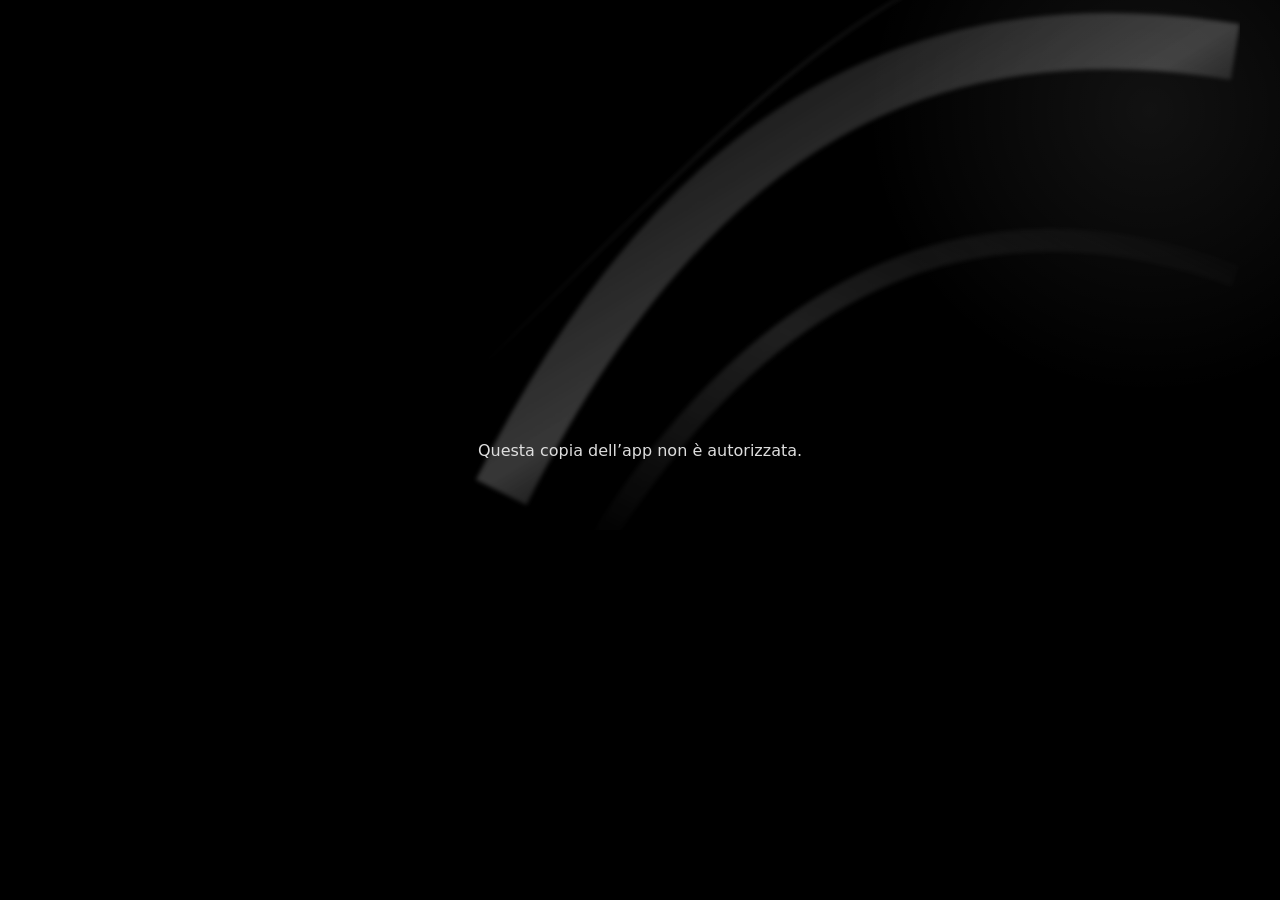
<file: index.html>
<!doctype html>
<html lang="it"><head><meta charset="UTF-8" />
<meta name="viewport" content="width=device-width, initial-scale=1.0, viewport-fit=cover" />
<meta name="theme-color" content="#000000" /><link rel="manifest" href="./manifest.webmanifest?v=ffy-prova-v1" />
<meta name="apple-mobile-web-app-title" content="Frame for You" /><link rel="icon" type="image/png" href="./favicon.png" /><link rel="apple-touch-icon" sizes="180x180" href="./icon-180.png" />
<meta name="apple-mobile-web-app-capable" content="yes" /><meta name="apple-mobile-web-app-status-bar-style" content="black" />
<title>Frame for You</title>  <script type="module" crossorigin src="/assets/main-DSXcP0rY.js"></script>
  <link rel="modulepreload" crossorigin href="/assets/brand-CPx0wroj.js">
  <link rel="modulepreload" crossorigin href="/assets/librerie-B4zQ2TGJ.js">
  <link rel="modulepreload" crossorigin href="/assets/preventivo-DxMVjWAZ.js">
  <link rel="modulepreload" crossorigin href="/assets/videoGalleria-BIk1Bj1j.js">
  <link rel="stylesheet" crossorigin href="/assets/brand-s4m64xDM.css">
  <link rel="stylesheet" crossorigin href="/assets/preventivo-CBo1AOf8.css">
  <link rel="stylesheet" crossorigin href="/assets/main-6wbNGmea.css">
</head>
<body><div id="root"></div></body></html>
</file>
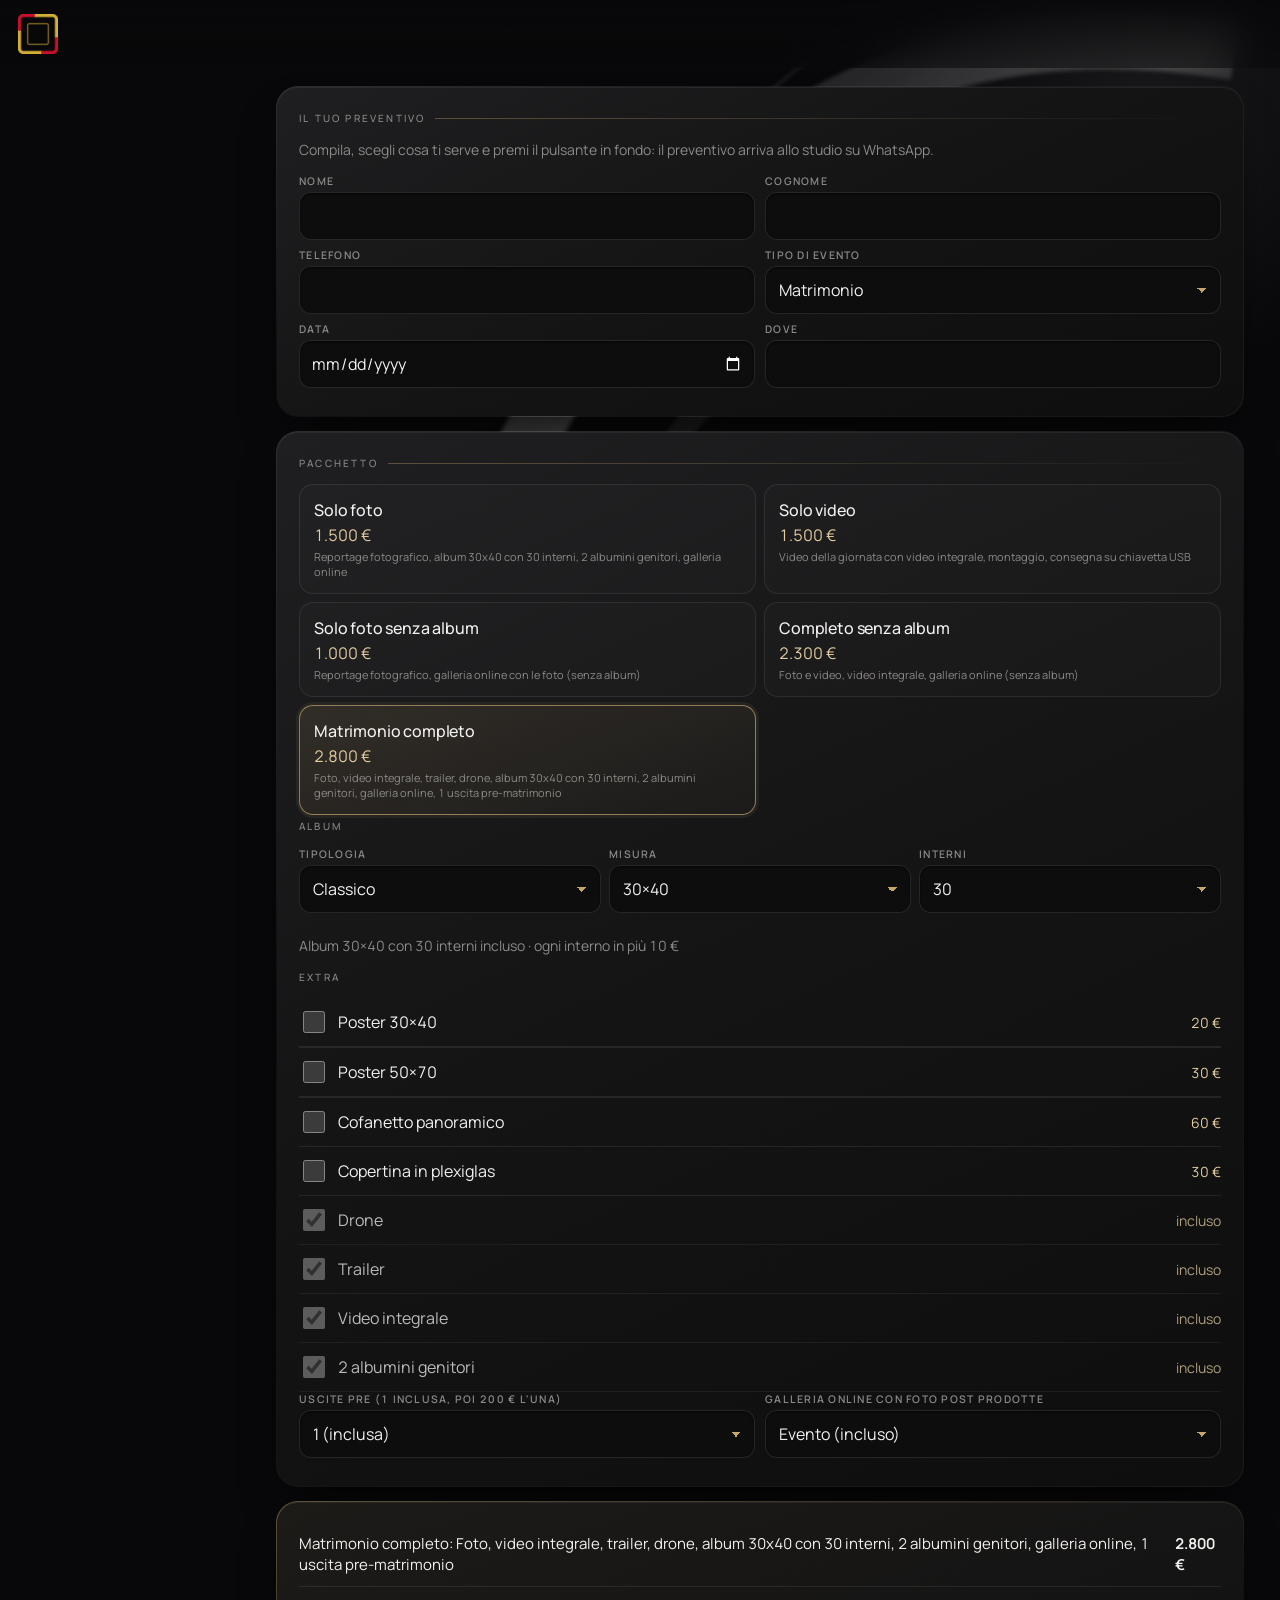
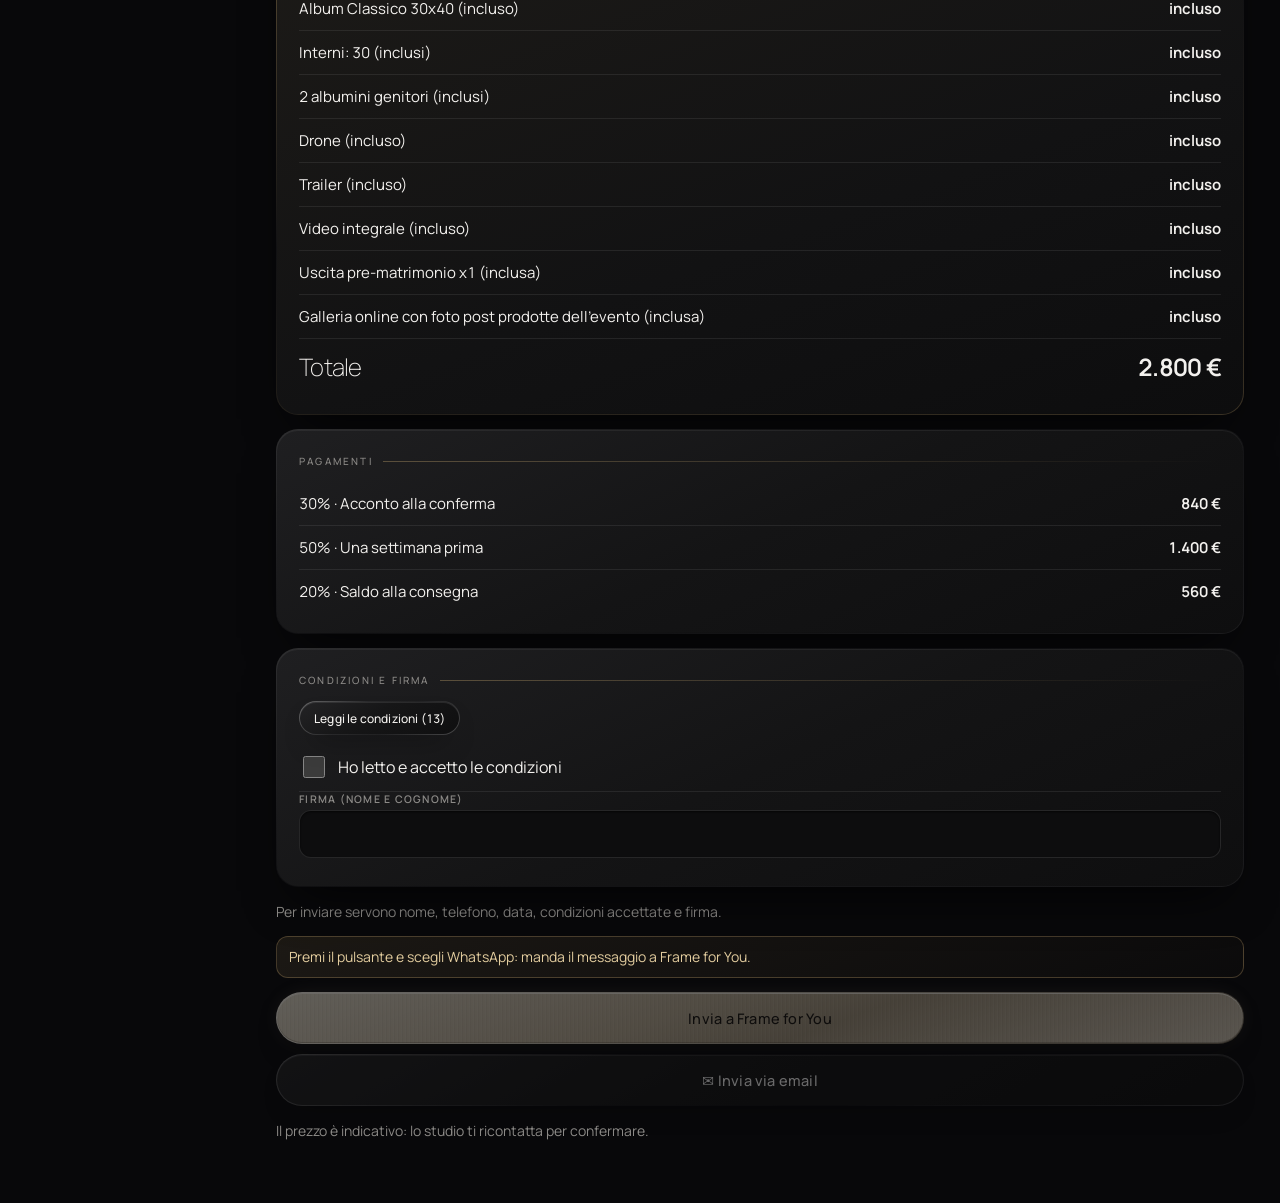
<file: cliente.html>
<!doctype html>
<html lang="it"><head><meta charset="UTF-8" />
<meta name="viewport" content="width=device-width, initial-scale=1.0, viewport-fit=cover" />
<meta name="theme-color" content="#000000" /><meta name="robots" content="noindex" />
<meta name="apple-mobile-web-app-title" content="Frame for You" /><link rel="icon" type="image/png" href="./favicon.png" /><link rel="apple-touch-icon" sizes="180x180" href="./icon-180.png" />
<title>Preventivo · Frame for You</title>  <script type="module" crossorigin src="/assets/cliente--hQAz72N.js"></script>
  <link rel="modulepreload" crossorigin href="/assets/brand-CPx0wroj.js">
  <link rel="modulepreload" crossorigin href="/assets/librerie-B4zQ2TGJ.js">
  <link rel="modulepreload" crossorigin href="/assets/preventivo-DxMVjWAZ.js">
  <link rel="stylesheet" crossorigin href="/assets/brand-s4m64xDM.css">
  <link rel="stylesheet" crossorigin href="/assets/preventivo-CBo1AOf8.css">
</head>
<body><div id="root"></div></body></html>
</file>
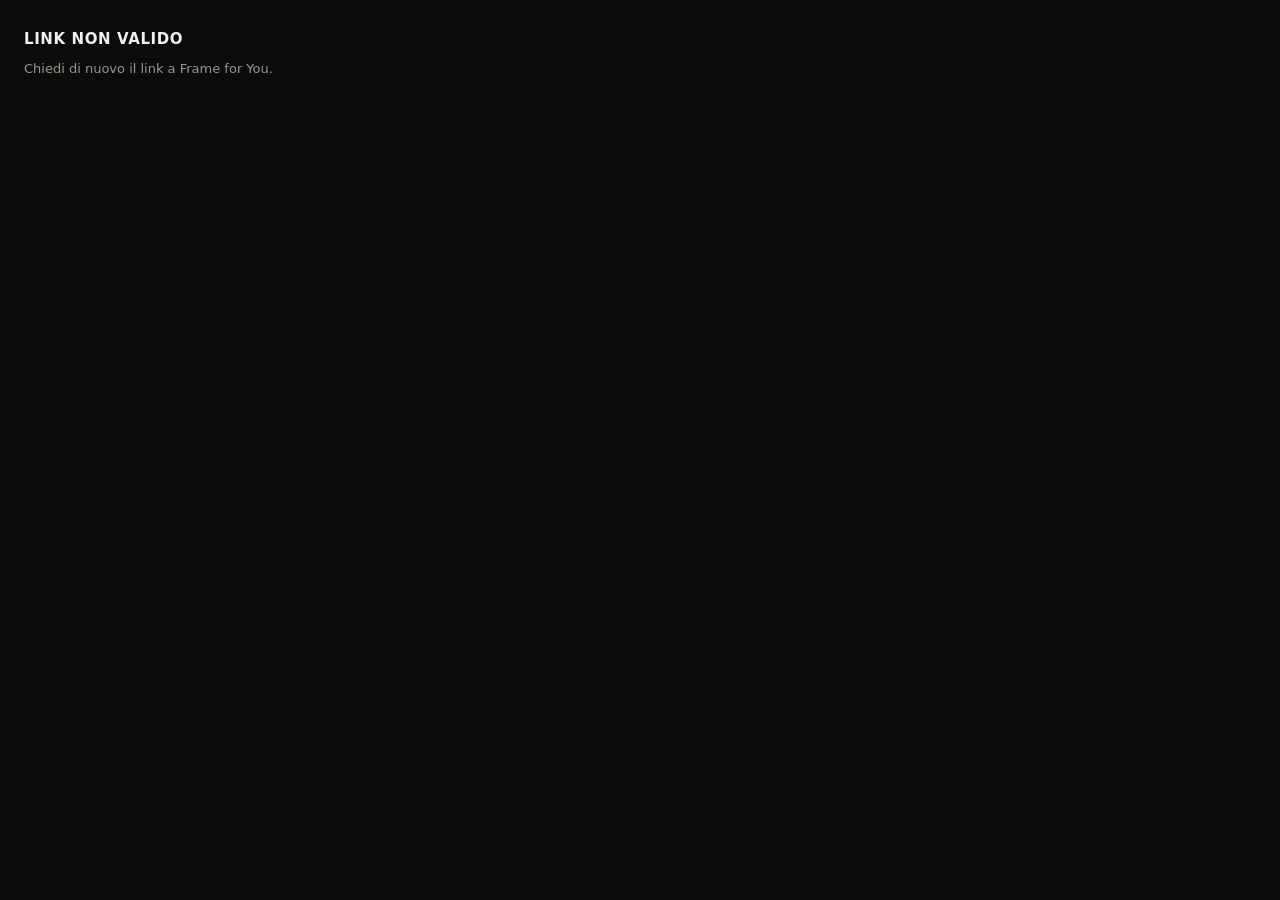
<file: video.html>
<!doctype html>
<html lang="it"><head><meta charset="UTF-8" />
<meta name="viewport" content="width=device-width, initial-scale=1.0, viewport-fit=cover" />
<meta name="theme-color" content="#000000" /><meta name="robots" content="noindex" />
<meta name="apple-mobile-web-app-title" content="Video" /><link rel="icon" type="image/png" href="./favicon.png" /><link rel="apple-touch-icon" sizes="180x180" href="./icon-180.png" />
<title>Video · Frame for You</title>  <script type="module" crossorigin src="/assets/video-BiTKs39Q.js"></script>
  <link rel="modulepreload" crossorigin href="/assets/brand-CPx0wroj.js">
  <link rel="modulepreload" crossorigin href="/assets/librerie-B4zQ2TGJ.js">
  <link rel="modulepreload" crossorigin href="/assets/videoGalleria-BIk1Bj1j.js">
  <link rel="stylesheet" crossorigin href="/assets/brand-s4m64xDM.css">
</head>
<body><div id="root"></div></body></html>
</file>
<file: assets/brand-s4m64xDM.css>
:root{--bg:#0b0b0b;--card:#161616;--line:#2a2a2a;--red:#5a5a5a;--gold:#f0f0f0;--tx:#f2efe6;--mut:#9a958a;font-family:system-ui,-apple-system,Segoe UI,Roboto,sans-serif;color:var(--tx);background:var(--bg)}*{box-sizing:border-box}body{margin:0;background:var(--bg)}.top{background:#000}.app{max-width:720px;margin:0 auto;min-height:100vh;padding-bottom:84px}.top{position:sticky;top:0;z-index:5;background:#000;border-bottom:2px solid var(--gold);padding:12px 16px}.logo{color:var(--gold);font-size:20px;letter-spacing:.5px}.logo span{color:var(--red);font-weight:700}main{padding:12px}.card{background:var(--card);border:1px solid var(--line);border-radius:14px;padding:14px;margin-bottom:12px}h3{color:var(--gold);font-size:15px;margin:6px 0 10px;text-transform:uppercase;letter-spacing:.6px}.row{display:flex;gap:8px;align-items:center;margin-bottom:12px;flex-wrap:wrap}.row input{flex:1;min-width:110px}input,select,textarea{width:100%;background:#0e0e0e;color:var(--tx);border:1px solid var(--line);border-radius:10px;padding:11px;font-size:16px}input:focus,select:focus,textarea:focus{outline:none;border-color:var(--gold)}textarea{min-height:60px;resize:vertical}.campo{display:flex;flex-direction:column;gap:4px;margin-bottom:8px}.campo span{font-size:12px;color:var(--mut)}.grid2{display:grid;grid-template-columns:1fr 1fr;gap:0 10px}.grid3{display:grid;grid-template-columns:1fr 1fr 1fr;gap:0 8px}.coppia-ora{grid-column:1/-1;display:grid;grid-template-columns:1.4fr .8fr;gap:0 10px}.grid2 .campo:last-child:nth-child(odd){grid-column:1/-1}.btn{display:inline-flex;align-items:center;justify-content:center;gap:6px;background:#222;color:var(--tx);border:1px solid #3a3a3a;border-radius:10px;padding:11px 14px;font-size:15px;cursor:pointer;text-decoration:none;font-weight:600}.btn.sm{padding:7px 10px;font-size:13px}.btn.red{background:var(--red);border-color:var(--red);color:#fff}.btn.gold{background:var(--gold);border-color:var(--gold);color:#111}.btn.wa{background:#0f3d24;border-color:#1f7a47}.btn.danger{background:transparent;color:#ff6b6b;border-color:#5a1a1a}.btn.big{width:100%;padding:16px;font-size:18px}.btn:disabled{opacity:.4}.acts{display:flex;gap:8px;flex-wrap:wrap;margin:10px 0}.acts.sticky{position:sticky;bottom:76px;background:var(--bg);padding:8px 0}.ev .evhead{display:flex;justify-content:space-between;gap:10px;cursor:pointer}.ev small{display:block;color:var(--mut);font-size:12px;margin-top:3px;text-transform:capitalize}.right{text-align:right;display:flex;flex-direction:column;align-items:flex-end;gap:4px}.gold{color:var(--gold)}.red{color:#ff4d5e}.badge{font-size:11px;font-weight:700;padding:3px 8px;border-radius:20px;text-transform:uppercase;letter-spacing:.5px}.badge.p{border:1px solid var(--gold);color:var(--gold)}.badge.c{background:var(--red);color:#fff}.esempio{display:flex;justify-content:space-between;align-items:center;background:#1e1e1e;color:var(--gold);border-radius:8px;padding:4px 4px 4px 10px;margin-bottom:8px;font-size:13px}.pacchetti{display:grid;grid-template-columns:1fr 1fr;gap:8px}.pk{border:1px solid var(--line);border-radius:12px;padding:10px;display:flex;flex-direction:column;gap:3px;cursor:pointer}.pk input{display:none}.pk.on{border-color:var(--gold);background:#1c1c1c}.pk small{color:var(--mut);font-size:11px}.check{display:flex;align-items:center;gap:10px;padding:10px 0;border-bottom:1px solid var(--line)}.check input{width:22px;height:22px;accent-color:var(--red)}.poster-qta{border-bottom:1px solid var(--line)}.poster-qta>.check{border-bottom:0}.poster-qta .qta{display:flex;align-items:center;gap:10px;padding:0 0 10px 32px;font-size:14px;color:var(--mut)}.poster-qta .qta select{width:auto;min-width:72px;padding:6px 8px}.check span{flex:1}.check em{color:var(--gold);font-style:normal;font-size:14px}.check.locked{opacity:.75}.riga{display:flex;justify-content:space-between;gap:10px;padding:7px 0;border-bottom:1px dashed var(--line);font-size:14px}.riga small{color:var(--mut)}.riga.tot{font-size:17px;border:none;color:var(--gold)}.riga.ok{color:#7bd88f}.riga.click{cursor:pointer}.x{background:none;border:none;color:#ff6b6b;font-size:14px;margin-left:6px}.hint{color:var(--mut);font-size:13px}.warn{color:#ffb347;font-size:13px}.okmsg{color:#7bd88f;margin:8px 0 0;font-size:14px}.tabs{position:fixed;bottom:0;left:0;right:0;display:flex;background:#000;border-top:2px solid var(--gold);z-index:6;padding-bottom:env(safe-area-inset-bottom)}.tabs button{flex:1;background:none;border:none;color:var(--mut);padding:8px 2px;font-size:11px;display:flex;flex-direction:column;align-items:center;gap:2px}.tabs button span{font-size:20px}.tabs button.on{color:var(--gold)}.tabs button.on span{filter:drop-shadow(0 0 4px var(--red))}.modal{position:fixed;top:0;right:0;bottom:0;left:0;background:#000;z-index:10;display:flex;flex-direction:column}.modalbar{display:flex;gap:8px;align-items:center;padding:10px;border-bottom:1px solid var(--gold)}.modalbar b{flex:1;font-size:13px;overflow:hidden;text-overflow:ellipsis;white-space:nowrap}.modal .hint{text-align:center;margin:6px}.pdfpagine{flex:1;overflow:auto;background:#111;padding:8px 8px 24px}.pdfpagine figure{margin:0 0 14px}.pdfpagine figcaption{color:var(--gold);font-size:12px;margin:0 0 4px}.pdfpagine img{width:100%;height:auto;background:#fff;display:block}.clausole ol{padding-left:18px;font-size:13px;line-height:1.5;color:#ddd}.pkedit{border-bottom:1px solid var(--line);padding-bottom:8px;margin-bottom:10px}@media (max-width:380px){.grid3{grid-template-columns:1fr 1fr}}.toast{position:fixed;left:12px;right:12px;bottom:84px;z-index:20;padding:14px;border-radius:12px;font-weight:600;max-width:696px;margin:0 auto}.toast.ok{background:#1f5d36;color:#fff}.toast.err{background:var(--red);color:#fff}.confirm{border:1px solid var(--gold);border-radius:12px;padding:12px;margin-top:10px;background:#1c1c1c}details summary{list-style:none;margin-bottom:8px}details summary::-webkit-details-marker{display:none}.logoimg{display:block;height:44px;width:auto;margin:-4px 0}.cnt{display:inline-block;min-width:22px;padding:1px 7px;border-radius:12px;background:var(--red);color:#fff;font-size:12px;text-align:center;margin-left:6px;vertical-align:middle}.cnt.ok{background:#1f7a47}.prom{display:flex;justify-content:space-between;align-items:center;gap:10px;padding:10px 0;border-bottom:1px solid var(--line)}.prom small{display:block;color:var(--mut);font-size:12px;margin-top:3px;text-transform:capitalize}.prom .right{gap:6px}.click{cursor:pointer}.badge.ok{background:#1f7a47;color:#fff}.tabs button span{position:relative}.tabbadge{position:absolute;top:-4px;right:-12px;background:var(--red);color:#fff;font-style:normal;font-size:10px;font-weight:700;border-radius:10px;padding:0 5px;line-height:16px}.calhead{display:flex;justify-content:space-between;align-items:center;gap:8px;margin-bottom:10px}.calhead b{font-size:17px;color:var(--gold)}.calhead h3{margin:0}.cal{display:grid;grid-template-columns:repeat(7,1fr);gap:4px}.dow{text-align:center;color:var(--mut);font-size:12px;padding:4px 0}.day{aspect-ratio:1;background:#0e0e0e;border:1px solid var(--line);border-radius:8px;color:var(--tx);font-size:14px;display:flex;flex-direction:column;align-items:center;justify-content:center;padding:0;cursor:pointer}.day i{font-style:normal;font-size:11px;color:var(--gold);line-height:1}.day.has{border-color:var(--gold);background:#1c1c1c}.day.clash{border-color:#ff6b6b;background:#3a1010}.day.clash i{color:#ff6b6b;font-weight:700}.day.today{outline:2px solid var(--red)}.day.sel{background:var(--gold);color:#111}.day.sel i{color:#111}.warnbox{border-color:#ff6b6b;background:#2a0f0f}.warnbox b{color:#ffb3b3}.chart{display:flex;align-items:flex-end;gap:4px;height:150px;padding:8px 0;border-bottom:1px solid var(--line)}.bar{flex:1;display:flex;flex-direction:column;align-items:center;justify-content:flex-end;height:100%}.bar span{display:block;width:100%;background:linear-gradient(var(--gold),#6e6e6e);border-radius:4px 4px 0 0;min-height:1px}.bar small{font-size:10px;color:var(--mut);margin-top:3px}.bar em{font-style:normal;font-size:9px;color:var(--tx);margin-bottom:2px}.check.cons input[type=date]{width:auto;padding:6px 8px;font-size:14px}.ok-msg{color:#7bd88f;font-weight:600;margin:8px 0 0}.tabs button{font-size:10px}.blocco{min-height:100vh;display:flex;flex-direction:column;align-items:center;justify-content:center;gap:14px;padding:24px;text-align:center;background:#000}.blocco .logoimg{height:70px;margin-bottom:10px}.blocco h2{color:var(--gold);margin:0}.blocco p{margin:0}.blocco a.btn{text-decoration:none;display:inline-block}.licavviso{background:#1e1e1e;color:var(--gold);padding:10px 16px;font-size:14px;border-bottom:1px solid var(--line)}.licavviso a{color:var(--tx);font-weight:600}.licprova{display:flex;flex-wrap:wrap;align-items:center;gap:6px;justify-content:center;text-align:center;font-size:15px}.licprova .conto{font-variant-numeric:tabular-nums;color:var(--tx);font-size:17px}.licprova a{margin-left:6px}.day u{text-decoration:none;font-size:10px;color:silver;line-height:1}.day.gimp:not(.has){border-color:#6a6a6a}.occ{display:flex;gap:8px;margin:2px 0 12px}.occ button{flex:1;min-height:46px;border-radius:12px;border:1px solid var(--line);background:#141414;color:var(--tx);font-size:14px;padding:8px 4px}.occ button:disabled{opacity:.35}.occ button.on{background:var(--gold);color:#111;border-color:var(--gold);font-weight:650}.gimpegno{text-decoration:none;color:var(--tx);border-left:3px solid #9a9a9a;padding-left:8px}.gimpegno small{color:var(--mut)}.gcal .gcal-ok{margin-left:6px;font-size:11px;vertical-align:middle}.gcal select{width:100%}.gcal-ev{margin:-4px 4px 10px}.gimport ol{margin:8px 0 6px;padding-left:20px;line-height:1.5}.gimport ol li{margin:3px 0}.gimport details{margin:10px 0}.gimport summary{cursor:pointer;padding:4px 0}.gimport .btn.danger{margin-top:4px}.listino-tipi{display:flex;flex-wrap:wrap;gap:6px;margin:8px 0 10px}.listino-titolo{margin:6px 0}.pk-extra{margin-top:6px}.pk-flag{display:flex;flex-wrap:wrap;gap:14px;margin:4px 0}.promo-edit{border:1px dashed rgba(200,160,80,.5);border-radius:10px;padding:8px 10px;margin-top:6px}.promo-edit.on{border-style:solid;background:#c8a05014}.promo-stato{font-size:.8em;padding:1px 8px;border-radius:9px;background:#7f7f7f33;margin-left:6px}.promo-stato.on{background:#2e7d32;color:#fff}.grid3{display:grid;grid-template-columns:repeat(auto-fit,minmax(140px,1fr));gap:8px}.prezzo-vecchio{opacity:.6;font-weight:400;margin-right:4px}.promo-tag,.promo-firmato{display:block;font-style:normal;font-size:.75em;font-weight:600;color:#c0392b}.promo-firmato{color:inherit;opacity:.7;font-weight:400}.firmapad{position:fixed;top:0;right:0;bottom:0;left:0;z-index:30;background:#000;display:flex;flex-direction:column;gap:8px;padding:max(10px,env(safe-area-inset-top)) max(10px,env(safe-area-inset-right)) max(10px,env(safe-area-inset-bottom)) max(10px,env(safe-area-inset-left));overscroll-behavior:none;touch-action:none;user-select:none;-webkit-user-select:none}.firmabar{display:flex;align-items:center;gap:10px;border-bottom:1px solid var(--gold);padding-bottom:8px}.firmabar div{flex:1;display:flex;flex-direction:column}.firmabar b{color:var(--gold);text-transform:uppercase;letter-spacing:.6px;font-size:14px}.firmabar small{font-size:17px;font-weight:700}.firmaarea{flex:1;position:relative;background:#fff;border-radius:12px;min-height:140px;overflow:hidden}.firmaarea canvas{position:absolute;top:0;right:0;bottom:0;left:0;width:100%;height:100%;display:block;touch-action:none;cursor:crosshair;z-index:2}.firmalinea{position:absolute;left:6%;right:6%;bottom:24%;border-bottom:1.5px dashed #b9b2a0;z-index:1}.firmalinea span{position:absolute;left:0;bottom:4px;color:#b9b2a0;font-size:18px}.firmaph{position:absolute;top:0;right:0;bottom:0;left:0;margin:0;display:flex;align-items:center;justify-content:center;color:#c9c2b0;font-size:22px;z-index:1;pointer-events:none}.firmalegale{margin:0;font-size:13px;color:var(--tx);text-align:center}.firmaacts{display:flex;gap:10px}.firmaacts .btn{flex:1;padding:14px}@media (orientation:landscape) and (max-height:520px){.firmapad{gap:5px}.firmabar{padding-bottom:4px}.firmabar small{font-size:15px}.firmaacts .btn{padding:9px}.firmalegale{font-size:12px}}.firmaimg{background:#fff;border-radius:10px;padding:8px;display:flex;justify-content:center;margin-bottom:8px}.firmaimg img{max-width:100%;max-height:110px}.badge.firm{background:#1f7a47;color:#fff}.pk-album{border:1px solid var(--line);border-radius:12px;padding:10px 12px;margin:10px 0;background:#ffffff08}.pk-album.on{border-color:var(--gold);background:#c9a22714}.sw-riga{display:flex;align-items:center;justify-content:space-between;gap:12px;cursor:pointer;min-height:44px}.sw-riga span{display:flex;flex-direction:column;gap:2px}.sw-riga b{font-size:16px}.sw-riga small{color:var(--mut);font-size:13px}.sw-riga input{-moz-appearance:none;appearance:none;-webkit-appearance:none;flex:none;width:52px;height:30px;border-radius:15px;background:#3a3a3a;border:1px solid #666;position:relative;margin:0;cursor:pointer;transition:background .15s}.sw-riga input:after{content:"";position:absolute;top:3px;left:3px;width:24px;height:24px;border-radius:50%;background:#fff;transition:left .15s}.sw-riga input:checked{background:var(--gold)}.sw-riga input:checked:after{left:25px}.pk-album .grid2{margin-top:8px}select{-webkit-appearance:none;-moz-appearance:none;appearance:none;background-image:url("data:image/svg+xml,%3Csvg xmlns='http://www.w3.org/2000/svg' width='12' height='8'%3E%3Cpath d='M1 1l5 5 5-5' fill='none' stroke='%239a958a' stroke-width='2'/%3E%3C/svg%3E");background-repeat:no-repeat;background-position:right 12px center;padding-right:34px}.prezzi-pag{display:flex;flex-direction:column;gap:12px}.prezzi-pk{display:flex;flex-direction:column;gap:12px;min-width:0}.extra-card{min-width:0}.tipi-chips{display:flex;gap:8px;overflow-x:auto;-webkit-overflow-scrolling:touch;scrollbar-width:none;margin:0 -16px;padding:2px 16px 6px;scroll-snap-type:x proximity}.tipi-chips::-webkit-scrollbar{display:none}.chip{flex:none;min-height:44px;padding:0 16px;border-radius:22px;border:1px solid var(--line);background:var(--card);color:var(--tx);font-size:15px;white-space:nowrap;cursor:pointer;scroll-snap-align:start}.chip.on{background:var(--gold);border-color:var(--gold);color:#000;font-weight:700}.chips{display:flex;flex-wrap:wrap;gap:8px;margin-top:8px}.pk-titolo{margin:4px 0 0;font-size:14px;letter-spacing:.5px;text-transform:uppercase;color:var(--mut)}.pk-lista{display:flex;flex-direction:column;gap:10px}.pk-card{background:var(--card);border:1px solid var(--line);border-radius:14px;overflow:hidden}.pk-card.aperta,.pk-card.scelta{border-color:var(--gold)}.pk-card.scelta{box-shadow:0 0 0 2px var(--gold)}.pk-testa{all:unset;box-sizing:border-box;width:100%;display:flex;align-items:center;gap:12px;padding:14px;min-height:64px;cursor:pointer}.pk-nome{flex:1;min-width:0;display:flex;flex-direction:column;gap:3px}.pk-nome b{font-size:17px}.pk-nome small{color:var(--mut);font-size:13px;white-space:nowrap;overflow:hidden;text-overflow:ellipsis}.pk-prezzo{display:flex;flex-direction:column;align-items:flex-end;gap:2px;flex:none}.pk-prezzo b{font-size:17px;color:var(--gold)}.pk-prezzo s{color:var(--mut);font-size:13px}.pk-prezzo b.promo{color:#7bd88f}.pk-prezzo small{font-size:12px;color:var(--mut)}.chev{flex:none;color:var(--mut);font-size:16px;width:16px;text-align:center}.pk-corpo{padding:12px 14px 14px;display:flex;flex-direction:column;gap:10px;border-top:1px solid var(--line)}.pk-piano{display:flex;flex-direction:column;gap:8px}.pk-rate-riga{display:flex;flex-direction:column;gap:4px;padding-bottom:8px;border-bottom:1px dashed var(--line)}.pk-servizi b{font-size:14px}.pk-fondo{display:flex;justify-content:flex-end}.promo-edit{border:1px solid var(--line);border-radius:12px;padding:0 12px}.promo-edit.on{border-color:#7bd88f}.promo-testa{all:unset;box-sizing:border-box;width:100%;display:flex;align-items:center;gap:10px;min-height:48px;cursor:pointer}.promo-testa b{flex:1}.promo-stato.no{color:var(--mut);font-size:13px}.promo-edit .grid3{padding-bottom:10px}.nuovo-pk{min-height:50px;border-style:dashed;width:100%}.extra-card h4{margin:14px 0 4px;font-size:13px;color:var(--mut);text-transform:uppercase;letter-spacing:.5px}.extra-riga{display:flex;align-items:flex-start;justify-content:space-between;gap:8px 12px;min-height:52px;border-bottom:1px solid var(--line);flex-wrap:wrap}.compreso{display:flex;align-items:flex-start;gap:6px;font-size:13px;color:var(--mut);line-height:1.25;flex:1 1 100%;max-width:100%;justify-content:flex-end}.compreso span{white-space:normal}.compreso.on{color:#e7c27a}.compreso input{width:16px;height:16px;margin-top:1px;accent-color:#e7c27a;flex:none}.compreso-box{flex:0 1 auto;max-width:100%;align-self:center}.compreso-box.aperta{flex:1 1 100%;align-self:stretch}.compreso-testa{display:inline-flex;align-items:center;gap:8px;max-width:100%;min-height:36px;padding:0 10px;border-radius:10px;border:1px solid var(--line);background:transparent;color:var(--mut);font-size:13px;text-align:left}.compreso-box.aperta .compreso-testa{display:flex;width:100%}.compreso-box.on .compreso-testa{border-color:#e7c27a;color:#e7c27a}.compreso-testa .segno{width:16px;height:16px;border:1.5px solid currentColor;border-radius:4px;display:inline-flex;align-items:center;justify-content:center;font-size:11px;line-height:1;flex:none}.compreso-box.on .segno{background:#e7c27a;color:#111;border-color:#e7c27a}.compreso-testa span{white-space:normal;line-height:1.2}.compreso-testa i{margin-left:auto;font-style:normal;flex:none}.compreso-lista{display:flex;flex-direction:column;gap:2px;width:100%;margin-top:6px;padding:4px 8px;border:1px solid var(--line);border-radius:10px}.compreso-voce{display:flex;align-items:flex-start;gap:8px;min-height:40px;padding:8px 2px;font-size:14px}.compreso-voce input{width:18px;height:18px;margin-top:1px;accent-color:#e7c27a;flex:none}.compreso-voce span{white-space:normal;line-height:1.25}.compreso-voce.on{color:#e7c27a}.pk-corpo .compreso{grid-column:1/-1;justify-content:flex-start}.extra-gruppo .extra-riga:last-child{border-bottom:0}.extra-riga>span:first-child{flex:1;font-size:15px}.extra-val{display:flex;align-items:center;gap:6px;flex:1 1 180px;flex-wrap:wrap;justify-content:flex-end;max-width:100%}.extra-val i{font-style:normal;color:var(--mut)}.extra-val input{width:96px;text-align:right;padding:10px}.extra-custom{display:flex;align-items:center;gap:8px;min-height:48px;border-top:1px dashed var(--line);padding:6px 0;flex-wrap:wrap}.extra-custom>input{flex:1;min-width:0}.extra-custom>textarea{flex:1 1 100%;min-height:72px;background:#111;color:var(--tx);border:1px solid #3a3a3a;border-radius:8px;padding:8px}.extra-nuovo{display:flex;flex-wrap:wrap;gap:8px;align-items:center;margin-top:12px}.extra-nuovo>input,.extra-nuovo>select{flex:1 1 140px;min-width:0}@media (max-width:560px){.extra-card h4{margin:8px 0 0}.extra-riga{display:grid;grid-template-columns:minmax(0,1fr) auto;gap:4px 8px;min-height:0;padding:6px 0;align-items:center}.extra-val{flex:none;justify-content:flex-end}.extra-val input{width:74px;padding:7px 8px}.compreso-box{grid-column:1 / -1;align-self:start;justify-self:start}.compreso-box.aperta{justify-self:stretch}.compreso-testa{min-height:32px;padding:0 8px;width:auto}.compreso-box.aperta .compreso-testa{width:100%}.compreso-voce{min-height:0;padding:4px 2px}.extra-custom{display:grid;grid-template-columns:minmax(0,1fr) auto;gap:6px;min-height:0;padding:6px 0;align-items:center}.extra-custom>input{grid-column:1 / -1}.extra-custom>.btn{justify-self:end}.extra-custom .compreso-box{grid-column:1 / -1}.extra-nuovo{gap:6px;margin-top:8px}}.info-btn{all:unset;cursor:pointer;color:var(--mut);padding:0 6px;font-size:16px}.info-txt{margin:4px 0}.sez-titolo{margin:18px 2px 6px;font-size:15px}.btn.ghost{background:transparent;border:1px solid var(--line);color:var(--mut);align-self:center}.sw-riga input:checked{background:#2e9d5b;border-color:#2e9d5b}.extra-val input::-webkit-outer-spin-button,.extra-val input::-webkit-inner-spin-button,.pk-corpo input::-webkit-outer-spin-button,.pk-corpo input::-webkit-inner-spin-button{-webkit-appearance:none;margin:0}.extra-val input,.pk-corpo input[type=number]{-moz-appearance:textfield;-webkit-appearance:textfield;appearance:textfield}.v-impagina>.imp-pagina{grid-column:1/-1}.imp-pagina label.hint input,.imp-pagina label.hint select,.imp-pagina .imp-cerca{display:block;width:100%;margin:6px 0;background:#111;color:var(--tx);border:1px solid #3a3a3a;border-radius:8px;padding:8px;box-sizing:border-box}.imp-editor{display:flex;gap:16px;align-items:flex-start}.imp-lavoro{flex:1;min-width:0;display:flex;justify-content:center;align-items:flex-start}.imp-pannello{width:340px;flex:0 0 340px;position:sticky;top:8px;max-height:calc(100dvh - 24px);overflow:auto}.imp-editor .imp-stage{overflow:hidden;background:transparent;border:0}@media (max-width:860px){.imp-editor{flex-direction:column}.imp-pannello{width:auto;flex:1 1 auto;position:static;max-height:none}}.imp-tools{display:flex;flex-wrap:wrap;gap:8px;margin:10px 0}.imp-sfoglia{position:relative}.imp-stage{width:100%;overflow:auto;border-radius:12px;background:#1a1a1a;border:1px solid #3a3a3a;touch-action:none}.imp-safe{position:absolute;border:3px dashed #c6a15b;pointer-events:none;z-index:40;box-sizing:border-box}.imp-num{position:absolute;left:0;right:0;bottom:2%;text-align:center;z-index:41;pointer-events:none;color:#111}.imp-colore{display:flex;align-items:center;gap:6px}.imp-tono{width:28px;height:28px;border-radius:50%;border:1px solid #666;padding:0}.imp-freccia{position:absolute;top:50%;transform:translateY(-50%);z-index:6;width:44px;height:72px;border:0;border-radius:12px;background:#0000008c;color:#fff;font-size:32px;line-height:1;cursor:pointer}.imp-freccia.sx{left:8px}.imp-freccia.dx{right:8px}.imp-freccia:disabled{opacity:.28}.imp-dissolvi{animation:impFade .55s ease}@keyframes impFade{0%{opacity:0}to{opacity:1}}.imp-tela{transform-origin:top left;position:relative}.imp-sfondo{position:absolute;top:0;right:0;bottom:0;left:0;width:100%;height:100%;object-fit:cover;pointer-events:none;z-index:0}.imp-el{position:absolute;box-sizing:border-box;overflow:hidden;cursor:grab;background:#f3f3f3}.imp-el.on{outline:4px solid #c6a15b;outline-offset:-4px}.imp-el img{position:absolute;pointer-events:none;max-width:none}.imp-vuota,.imp-testo{display:flex;align-items:center;justify-content:center;width:100%;height:100%;color:#666}.imp-testo{white-space:nowrap}.imp-resize{position:absolute;right:0;bottom:0;width:28px;height:28px;background:#c6a15b;cursor:nwse-resize;z-index:5}.imp-scheda{margin-top:10px}.imp-griglia{display:grid;grid-template-columns:repeat(auto-fill,minmax(150px,1fr));gap:10px}.imp-card{padding:8px;text-align:left}.imp-card.sel{outline:2px solid var(--gold)}.imp-mini-btn{background:transparent;color:inherit;border:0;width:100%;cursor:pointer;text-align:left}.imp-mini-box{height:120px;display:flex;align-items:center;justify-content:center;background:#111;border-radius:8px;overflow:hidden}.imp-mini{position:relative;max-height:110px;max-width:100%}.imp-mini i,.imp-mini em{position:absolute;overflow:hidden}.imp-mini i img{width:100%;height:100%;object-fit:cover;display:block}.imp-mini em{font-size:7px;line-height:1}.imp-voce{display:flex;flex-direction:column;align-items:flex-start;width:100%;margin-top:8px;cursor:pointer;color:inherit}.imp-voce small,.imp-card small{color:var(--mut);display:block}.st{position:fixed;top:0;right:0;bottom:0;left:0;z-index:900;display:grid;background:#2a2a2a;color:#eee;font-size:13px;grid-template-columns:210px minmax(0,1fr) 172px;grid-template-rows:auto auto minmax(0,1fr) auto;grid-template-areas:"top top top" "ctx ctx ctx" "sx tela dx" "giu giu giu";padding:env(safe-area-inset-top) env(safe-area-inset-right) 0 env(safe-area-inset-left);user-select:none;-webkit-user-select:none}.st button{font:inherit}.st-b{background:#474747;color:#f0f0f0;border:1px solid #5c5c5c;border-radius:6px;padding:6px 10px;min-height:32px;cursor:pointer;white-space:nowrap;line-height:1.1}.st-b:hover:not(:disabled){background:#555}.st-b:disabled{opacity:.4;cursor:default}.st-b.on{background:#d9d9d9;color:#111;border-color:#d9d9d9}.st-b.gold{background:#e8e8e8;color:#111;border-color:#e8e8e8;font-weight:600}.st-b.danger,.st-tendina .danger{color:#ff8a80}.st-top{grid-area:top;display:flex;align-items:center;gap:8px;padding:8px 10px;background:#1d1d1d;border-bottom:1px solid #111;flex-wrap:wrap}.st-titolo{display:flex;flex-direction:column;min-width:0;max-width:340px;margin:0 6px}.st-titolo b{white-space:nowrap;overflow:hidden;text-overflow:ellipsis}.st-titolo small{color:#a8a8a8;font-size:11px;white-space:nowrap;overflow:hidden;text-overflow:ellipsis}.st-gruppo{display:flex;gap:2px}.st-gruppo .st-b{border-radius:0}.st-gruppo .st-b:first-child{border-radius:6px 0 0 6px}.st-gruppo .st-b:last-child{border-radius:0 6px 6px 0}.st-zoom{min-width:56px}.st-spazio{flex:1}.st-occ{color:#ddd;font-size:12px;max-width:260px;overflow:hidden;text-overflow:ellipsis;white-space:nowrap}.st-menu{position:relative}.st-tendina{position:absolute;top:calc(100% + 4px);left:0;min-width:250px;background:#303030;border:1px solid #555;border-radius:8px;box-shadow:0 12px 30px #00000080;padding:6px;z-index:20;display:flex;flex-direction:column;gap:2px}.st-menu.dx .st-tendina{left:auto;right:0}.st-tendina button,.st-tendina a{background:transparent;border:0;color:#eee;text-align:left;padding:9px 10px;border-radius:6px;cursor:pointer;font-size:13px;word-break:break-all}.st-tendina button:hover:not(:disabled){background:#454545}.st-tendina button:disabled{opacity:.4}.st-tendina label{display:flex;flex-direction:column;gap:4px;padding:6px 10px;color:#bbb;font-size:12px}.st-tendina input{background:#1b1b1b;color:#eee;border:1px solid #555;border-radius:6px;padding:7px}.st-ctx{grid-area:ctx;display:flex;align-items:center;gap:6px;padding:6px 10px;background:#353535;border-bottom:1px solid #1e1e1e;overflow-x:auto;scrollbar-width:thin;min-height:46px}.st-ctx>*{flex:none}.st-tit{color:#fff;margin-right:4px}.st-mut{color:#a5a5a5;font-size:12px}.st-sep{width:1px;height:24px;background:#555;margin:0 4px}.st-seg{display:inline-flex;background:#232323;border:1px solid #4e4e4e;border-radius:7px;padding:2px;gap:2px}.st-seg button{background:transparent;border:0;color:#cfcfcf;padding:5px 9px;border-radius:5px;cursor:pointer;white-space:nowrap;min-height:28px}.st-seg button.on{background:#d9d9d9;color:#111}.st-largo{display:flex;width:100%}.st-largo button{flex:1;padding:5px 2px}.st-colore{display:inline-flex;width:30px;height:30px;border-radius:50%;overflow:hidden;border:1px solid #777;cursor:pointer}.st-colore input{width:44px;height:44px;margin:-7px;border:0;padding:0;background:none;cursor:pointer}.st-range{display:inline-flex;align-items:center;gap:6px;color:#ccc;font-size:12px}.st-range input{width:110px}.st-testo{background:#1b1b1b;color:#eee;border:1px solid #555;border-radius:6px;padding:6px 8px;width:200px}.st-sel{background:#1b1b1b;color:#eee;border:1px solid #555;border-radius:6px;padding:6px;max-width:100%}.st-pan{background:#383838;display:flex;flex-direction:column;min-height:0;overflow:hidden}.st-riga{display:flex;align-items:center;gap:8px;padding:7px 8px;flex-wrap:wrap}.st-riga>b{font-size:12px;text-transform:uppercase;letter-spacing:.06em;color:#ddd}.st-modelli{grid-area:sx;border-right:1px solid #1e1e1e;gap:6px;padding-bottom:6px}.st-modelli>.st-seg,.st-modelli>.st-chips,.st-modelli>.st-sel{margin:0 8px}.st-chips{display:flex;flex-wrap:wrap;gap:3px;align-items:center}.st-chips button{background:#2a2a2a;border:1px solid #4e4e4e;color:#ddd;border-radius:5px;min-width:28px;height:26px;padding:0 6px;cursor:pointer}.st-chips button.on{background:#d9d9d9;color:#111}.st-griglia{overflow-y:auto;display:grid;grid-template-columns:repeat(auto-fill,minmax(84px,1fr));gap:8px;padding:4px 8px 10px;align-content:start;flex:1;min-height:0}.st-lay{background:#2d2d2d;border:1px solid #474747;border-radius:6px;padding:6px 4px 4px;display:flex;flex-direction:column;align-items:center;gap:4px;cursor:pointer;color:#bbb}.st-lay:hover{border-color:#bbb}.st-lay small{font-size:10px;line-height:1.1;max-width:100%;overflow:hidden;text-overflow:ellipsis;white-space:nowrap}.st-fogli{grid-area:dx;border-left:1px solid #1e1e1e}.st-icone{display:flex;gap:3px;padding:0 8px 6px}.st-icone .st-b{padding:4px 0;flex:1;min-height:28px}.st-lista{overflow-y:auto;flex:1;min-height:0;padding:2px 8px 10px;display:flex;flex-direction:column;gap:8px}.st-foglio{background:transparent;border:2px solid transparent;border-radius:6px;padding:4px;display:flex;flex-direction:column;align-items:center;gap:3px;cursor:pointer;color:#ccc}.st-foglio.on{border-color:#3d8bfd;background:#2f3b4d}.st-foglio small{font-size:10.5px}.st-centro{grid-area:tela;position:relative;display:flex;flex-direction:column;min-width:0;min-height:0;background:#4b4b4b}.st-lavoro{flex:1;min-height:0;overflow:auto;display:grid;place-items:center;padding:12px;touch-action:pan-x pan-y}.st-stage{position:relative;overflow:hidden;box-shadow:0 6px 24px #00000073;flex:none;touch-action:none}.st-stage .imp-tela{position:absolute;left:0;top:0}.st-sotto{display:flex;align-items:center;justify-content:center;gap:10px;padding:5px;background:#3c3c3c;border-top:1px solid #2a2a2a;font-size:12px;color:#ccc}.st-sotto .st-b{min-height:28px;padding:2px 14px;font-size:18px}.st-toast{position:absolute;left:50%;bottom:48px;transform:translate(-50%);background:#141414f0;color:#eee;padding:9px 14px;border-radius:8px;max-width:min(560px,90%);font-size:13px;z-index:30;margin:0;box-shadow:0 6px 20px #00000080;pointer-events:none}.st-toast.err{color:#ffb4a8;border:1px solid #8a2b22}.st-fondo{position:absolute;overflow:hidden;z-index:0}.st-fondo img{position:absolute;top:0;right:0;bottom:0;left:0;width:100%;height:100%;object-fit:cover;pointer-events:none}.st-deco{background:transparent}.st-vuota{position:absolute;top:0;right:0;bottom:0;left:0;display:flex;align-items:center;justify-content:center;color:#8a8a8a;font-weight:300}.st-resize{position:absolute;right:0;bottom:0;background:#3d8bfd;cursor:nwse-resize;z-index:5}.st .imp-el.on{outline:none}.st .imp-el.on:after{content:"";position:absolute;top:0;right:0;bottom:0;left:0;border:calc(2.5px / var(--k,1)) solid #3d8bfd;pointer-events:none}.st-modelli.largo .st-griglia{grid-template-columns:1fr}.st-num{position:absolute;text-align:center;z-index:301;pointer-events:none;font-family:Georgia,serif}.st-abb{position:absolute;background:#dc282838;pointer-events:none;z-index:400}.st-taglio{position:absolute;border:1px dashed rgba(220,30,30,.9);pointer-events:none;z-index:401;box-sizing:border-box}.st-sicuro{position:absolute;border:1px dashed rgba(40,140,255,.75);pointer-events:none;z-index:401;box-sizing:border-box}.st-piega{position:absolute;background:#0000008c;pointer-events:none;z-index:402;box-shadow:0 0 0 1px #ffffff59}.st-dorso{position:absolute;background:repeating-linear-gradient(90deg,#ffaa0024 0,#ffaa0024 6px,#ffaa000f 6px,#ffaa000f 12px);pointer-events:none;z-index:399}.st-etich{position:absolute;text-align:center;color:#c82828d9;font-weight:600;pointer-events:none;z-index:403;font-family:system-ui,sans-serif;letter-spacing:.08em;text-transform:uppercase}.st-mini-bg{position:absolute;top:0;right:0;bottom:0;left:0;width:100%;height:100%;object-fit:cover}.st-mini-fondo{position:absolute;overflow:hidden}.st-mini-fondo img{position:absolute;top:0;right:0;bottom:0;left:0;width:100%;height:100%;object-fit:cover}.imp-mini u{position:absolute;top:0;bottom:0;width:1px;background:#00000059;text-decoration:none}.st-tabs{display:none}.st-foto{grid-area:giu;border-top:1px solid #1e1e1e;background:#333}.st-foto .st-riga{padding:6px 10px;border-bottom:1px solid #2a2a2a}.st-guida{margin:4px 10px 0}.st-strip{display:flex;gap:10px;overflow-x:auto;padding:8px 10px 12px;min-height:100px;align-items:center;scrollbar-width:thin;touch-action:pan-x}.st-th{position:relative;flex:none;height:84px;min-width:56px;padding:0;border:2px solid transparent;border-radius:4px;background:#222;cursor:grab;touch-action:pan-x;-webkit-touch-callout:none}.st-th img{height:80px;width:auto;max-width:130px;display:block;border-radius:2px;pointer-events:none}.st-th>span{display:block;width:60px;height:80px;background:#444}.st-th.sel{border-color:#3d8bfd}.st-th.usata img{opacity:.72}.st-th em{position:absolute;right:-5px;bottom:-5px;background:#2fb344;color:#fff;font-style:normal;font-size:10px;font-weight:700;min-width:18px;height:18px;border-radius:9px;display:grid;place-items:center;border:2px solid #333}.st-fantasma{position:fixed;width:90px;height:auto;transform:translate(-50%,-60%);opacity:.85;pointer-events:none;z-index:1000;box-shadow:0 8px 24px #0009;border:2px solid #fff}.st-anteprima{position:fixed;top:0;right:0;bottom:0;left:0;z-index:950;background:#0a0a0af5;display:flex;flex-direction:column}.st-ante-barra{display:flex;justify-content:space-between;align-items:center;padding:10px 14px;color:#ddd}.st-ante-libro{flex:1;display:flex;align-items:center;justify-content:center;gap:10px;min-height:0}.st-ante-foglio{box-shadow:0 20px 60px #000000b3}.st-freccia{font-size:26px;min-height:64px;padding:0 12px}@media (max-width:900px){.st{grid-template-columns:1fr;grid-template-rows:auto auto minmax(38vh,1fr) auto minmax(0,auto);grid-template-areas:"top" "ctx" "tela" "tabs" "pan";font-size:13px}.st-top{gap:5px;padding:6px;flex-wrap:nowrap;overflow-x:auto;scrollbar-width:none}.st-titolo{max-width:46vw;flex:0 0 auto}.st-titolo small{font-size:10px}.st-top .st-spazio{display:none}.st-foto .st-riga{flex-wrap:nowrap;overflow-x:auto;scrollbar-width:none}.st-foto .st-riga>*{flex:none}.st-toast{bottom:44px;font-size:12px;padding:6px 10px}.st-lbl{display:none}.st-tabs{grid-area:tabs;display:flex;background:#1d1d1d;border-top:1px solid #111}.st-tabs button{flex:1;background:transparent;border:0;color:#aaa;padding:10px 0;font-size:13px;border-bottom:2px solid transparent}.st-tabs button.on{color:#fff;border-bottom-color:#3d8bfd}.st-pan{grid-area:pan;display:none;max-height:36vh;border:0}.st-pan.on{display:flex}.st-foto{max-height:none}.st-lista{flex-direction:row;overflow-x:auto;overflow-y:hidden}.st-foglio{flex:none}.st-griglia{grid-template-columns:repeat(auto-fill,minmax(92px,1fr))}.st-menu .st-tendina{position:fixed;left:8px;right:8px;top:auto;bottom:calc(8px + env(safe-area-inset-bottom));max-height:70vh;overflow:auto}.st-menu.dx .st-tendina{left:8px;right:8px}.st-b{min-height:36px}.st-foto,.st-pan.st-modelli,.st-pan.st-fogli{padding-bottom:env(safe-area-inset-bottom)}}.imp-mio{display:inline-flex;align-items:center;gap:6px;background:#1c1c1c;border:1px solid #3a3a3a;border-radius:14px;padding:3px 4px 3px 10px;font-size:13px}.imp-mio button{background:transparent;border:0;color:var(--mut);cursor:pointer}.st-giro{position:absolute;overflow:visible;pointer-events:none}.st-giro img{position:absolute;max-width:none;pointer-events:none}.st .imp-el.meta:after{content:"";position:absolute;top:0;right:0;bottom:0;left:0;border:calc(4px / var(--k,1)) solid #2fb344;background:#2fb3442e;pointer-events:none}.st .imp-el.via{opacity:.45}.st-aiuto{position:absolute;background:#ff2fb3;pointer-events:none;z-index:420}.st-presa{position:absolute;left:0;top:0;background:#3d8bfd;color:#fff;cursor:move;z-index:6;display:grid;place-items:center;font-style:normal;line-height:1}.st-foglio.preso{opacity:.4}.st-foglio.prima{box-shadow:0 -4px #3d8bfd}.st-foglio.dopo{box-shadow:0 4px #3d8bfd}.st-foglio{touch-action:pan-y;-webkit-touch-callout:none}.st-num-in{width:42px;background:#1b1b1b;color:#eee;border:1px solid #555;border-radius:5px;padding:4px;text-align:right}.st-range output{min-width:38px;color:#ddd;font-variant-numeric:tabular-nums}@media (max-width:900px){.st-foglio.prima{box-shadow:-4px 0 #3d8bfd}.st-foglio.dopo{box-shadow:4px 0 #3d8bfd}.st-foglio{touch-action:pan-x}}.st-foglio img,.st-foglio *{-webkit-user-drag:none;user-select:none;-webkit-user-select:none}@media (min-width:900px){.st-ctx{flex-wrap:wrap;overflow-x:visible;row-gap:4px}}.st-primo{background:#3d8bfd!important;border-color:#3d8bfd!important;color:#fff!important;font-weight:600}.st-chip{background:#474747;color:#f0f0f0;border:1px solid #5c5c5c;border-radius:14px;padding:4px 10px;cursor:pointer;font-size:12px}.st-chip:hover{background:#5a5a5a}.st-controllo{align-items:center;justify-content:center;background:#0a0a0ab3}.st-dialogo{background:#2e2e2e;color:#eee;border:1px solid #555;border-radius:10px;padding:16px 18px;max-width:min(560px,94vw);display:flex;flex-direction:column;gap:12px;box-shadow:0 12px 40px #0009}.st-dialogo>b{font-size:16px}.st-ctl{display:flex;flex-direction:column;gap:6px}.st-ctl small{color:#aaa}.st-dialogo-bottoni{display:flex;flex-wrap:wrap;gap:8px;justify-content:flex-end}.sp{position:fixed;top:0;right:0;bottom:0;left:0;z-index:940;background:#3a3a3a;color:#eee;display:flex;flex-direction:column;font-size:13px}.sp>*{flex:none}.sp>.sp-centro{flex:1 1 0;min-height:0}.sp-centro>*{flex:none}.sp input.st-num-in{width:56px}.sp>.sp-storia{flex:0 0 34vh;min-height:150px}.sp select,.sp input{width:auto;margin:0}.sp-top{display:flex;align-items:center;gap:8px;padding:8px 12px;background:#2b2b2b;border-bottom:1px solid #1e1e1e}.sp-tit{font-size:15px}.sp-info{color:#bbb}.sp-opz{display:flex;flex-wrap:wrap;align-items:center;gap:6px 8px;padding:6px 12px;background:#353535;border-bottom:1px solid #1e1e1e}.sp-l{color:#bbb;font-size:12px;display:inline-flex;align-items:center;gap:6px}.sp-nota{margin:4px 12px;color:#e8c46a;font-size:12px}.sp-fogli{display:flex;gap:8px;overflow-x:auto;padding:8px 12px;background:#555;scrollbar-width:thin}.sp-f{flex:none;background:transparent;border:2px solid transparent;border-radius:4px;padding:2px;cursor:pointer;display:flex;flex-direction:column;align-items:center;gap:2px;color:#ddd}.sp-f.on{border-color:#3d8bfd;background:#2d2d2d}.sp-f.nuovo{margin-left:10px;box-shadow:-6px 0 0 -4px #e8c46a}.sp-f small{font-size:10px}.sp-centro{display:flex;flex-direction:column;align-items:center;justify-content:center;gap:8px;padding:8px;background:#9a9a9a;min-height:0;overflow:hidden}.sp-alt{display:flex;gap:6px;align-items:center;overflow-x:auto;max-width:100%;padding:4px;scrollbar-width:thin}.sp-alt .sp-l{color:#222;font-weight:600;white-space:nowrap}.sp-a{flex:none;background:#fff;border:2px solid transparent;border-radius:3px;padding:1px;cursor:pointer}.sp-a.on{border-color:#3d8bfd}.sp-giostra{display:flex;align-items:center;gap:22px;justify-content:center}.sp-lato{background:transparent;border:0;cursor:pointer;opacity:.85;padding:0}.sp-lato:disabled{opacity:.25;cursor:default}.sp-grande{box-shadow:0 6px 24px #00000059}.sp-nav{display:flex;align-items:center;gap:10px;color:#111}.sp-storia{overflow:auto;background:#2b2b2b;padding:8px 12px;display:flex;flex-direction:column;gap:8px}.sp-cap{background:#333;border:1px solid #444;border-radius:8px;padding:6px 8px}.sp-cap-testa{display:flex;align-items:center;gap:8px;margin-bottom:4px}.sp-cap-testa input{background:#222;border:1px solid #555;color:#eee;border-radius:5px;padding:3px 6px;min-width:0;flex:0 1 280px;font-weight:600}.sp-cap-testa small{color:#aaa}.sp-cap-foto{display:flex;flex-wrap:wrap;gap:4px 0;align-items:center}.sp-pz{display:inline-flex;align-items:center}.sp-taglio{width:16px;height:46px;background:transparent;border:0;color:transparent;cursor:pointer;padding:0;font-size:12px}.sp-taglio:hover,.sp-taglio:focus-visible{color:#e8c46a;background:#444}.sp-th{position:relative;width:62px;height:62px;background:#222;border:2px solid transparent;border-radius:4px;padding:0;overflow:hidden;cursor:pointer}.sp-th img{width:100%;height:100%;object-fit:cover;display:block}.sp-th i{display:block;width:100%;height:100%;background:#444}.sp-th small{position:absolute;left:0;right:0;bottom:0;background:#0009;color:#fff;font-size:9px;text-align:center}.sp-th:hover{border-color:#d33}.sp-th.fuori{opacity:.45;border-color:#d33}.sp-fuori{border-style:dashed}@media (max-width:900px){.sp{overflow-y:auto}.sp>.sp-storia{flex:none;min-height:0;overflow:visible}.sp-opz{flex-wrap:nowrap;overflow-x:auto}.sp-centro{overflow:visible}.sp>.sp-centro{flex:none}.sp-taglio{color:#777;width:18px}.sp-th{width:54px;height:54px}}.st-modelli>.st-scroll{flex:1 1 0;min-height:0;overflow-y:auto;-webkit-overflow-scrolling:touch}.st-scroll .st-griglia{overflow:visible;flex:none}.st-sugg{margin:0 6px 4px;background:#2c3038;border:1px solid #3d4a5e;border-radius:8px;padding-bottom:6px}.st-sugg>.st-riga{padding:5px 6px}.st-sugg>p{margin:0 8px;font-size:11px;line-height:1.35}.st-sugg-lista{display:flex;gap:6px;overflow-x:auto;padding:2px 6px 4px;-webkit-overflow-scrolling:touch}.st-sug{flex:none;max-width:140px}.st-sug.primo{border-color:#3d8bfd}.st-lib-testa{padding:4px 8px}.st-lib-testa .st-seg button{padding:3px 7px;font-size:11px}.st-lay-c{position:relative;display:flex;flex-direction:column}.st-lay-c>.st-lay{flex:1}.st-lay-c.pref>.st-lay{border-color:#c9a227}.st-lay-az{position:absolute;top:3px;right:3px;display:flex;gap:3px;opacity:0;transition:opacity .12s}.st-lay-c:hover .st-lay-az,.st-lay-c.pref .st-lay-az,.st-lay-az:focus-within{opacity:1}.st-lay-az button{width:22px;height:22px;padding:0;border-radius:50%;border:1px solid #555;background:#1b1b1bd9;color:#ccc;font-size:12px;line-height:20px;cursor:pointer}.st-lay-az .st-stella.on{color:#f2c94c;border-color:#c9a227}.st-lay-az .st-scarta:hover{color:#ff8a8a}.st-altri{grid-column:1/-1;justify-self:center}.st-th .st-spunta{position:absolute;top:3px;left:3px;width:22px;height:22px;border-radius:50%;border:1.5px solid #fff;background:#0007;color:transparent;font-size:13px;line-height:19px;text-align:center;cursor:pointer;z-index:2}.st-th .st-spunta.on{background:#3d8bfd;border-color:#3d8bfd;color:#fff}.st-th.spuntata{border-color:#3d8bfd;box-shadow:0 0 0 1px #3d8bfd}.st-spuntate{display:flex;align-items:center;gap:8px;flex-wrap:wrap;padding:2px 8px 6px;font-size:12px;color:#cfe0ff}@media (hover:none){.st-lay-az{opacity:.85}.st-lay-az button{width:26px;height:26px;line-height:24px}}@media (max-width:899px){.st-th .st-spunta{width:26px;height:26px;line-height:23px}.st-spuntate{flex-wrap:nowrap;overflow-x:auto}.st-spuntate>*{flex:none}.st-sug{max-width:130px}}.st-sugg-altri{display:none}@media (min-width:900px){.st-sugg-lista{flex-direction:column;overflow:visible;align-items:stretch;gap:6px}.st-sug{max-width:none}.st-sugg-lista:not(.tutti)>.st-sug:nth-child(n+5){display:none}.st-sugg-altri{display:block;margin:2px auto 0;min-height:0;padding:3px 10px;font-size:11px}}@media (max-width:899px){.st-pan.st-modelli{overflow-y:auto;-webkit-overflow-scrolling:touch;max-height:40vh}.st-pan.st-modelli>*{flex:none}.st-modelli>.st-scroll{overflow:visible}}.st .imp-el{touch-action:none;-webkit-user-select:none;user-select:none;-webkit-touch-callout:none;cursor:move}.st .imp-el.ritaglio{cursor:grab}.st .imp-el.ritaglio:after{border-style:dashed!important;border-color:#e8c46a!important}.st-barra{position:absolute;z-index:50;display:flex;gap:4px;padding:3px;background:#121212eb;border:1px solid #3d8bfd;border-radius:10px;box-shadow:0 4px 14px #00000080;touch-action:none}.st-barra button{min-width:var(--b,34px);height:var(--b,34px);padding:0 8px;border:0;border-radius:7px;background:#2a2a2a;color:#fff;font-size:18px;line-height:1;cursor:pointer;display:grid;place-items:center;touch-action:none;-webkit-user-select:none;user-select:none}.st-barra button.st-presa{position:static;background:#3d8bfd;cursor:move;font-style:normal}.st-barra button[data-testid=st-scambia]{cursor:grab}.st-barra button.on{background:#e8c46a;color:#111;font-size:14px;font-weight:600}.st-barra button.cestino{background:#5a1d1d}.st-barra button.cestino:hover{background:#8a2323}.st-barra.grande button{font-size:22px}.st-guida{display:flex;flex-wrap:wrap;align-items:center;gap:8px}.imp-mini img.st-mini-deco{position:absolute;z-index:2;pointer-events:none;object-fit:fill}.extra-riga>.btn.danger{flex:none;align-self:center}.extra-tolti{margin-top:8px}@media (max-width:560px){.extra-riga>.btn.danger{grid-column:1 / -1;justify-self:start}}.clausole-gia-sum{display:flex;align-items:center;justify-content:space-between;gap:10px;cursor:pointer;font-weight:600;color:var(--gold);padding:2px 0;list-style:none}.clausole-gia-sum::-webkit-details-marker{display:none}.clausole-gia-sum:after{content:"▸";opacity:.7;font-size:.9em}details[open]>.clausole-gia-sum:after{content:"▾"}.clausola-default-voce{border-top:1px dashed var(--line);padding:6px 0}.clausola-default-voce>summary{cursor:pointer;list-style:none;display:flex;align-items:center;justify-content:space-between;gap:8px;min-height:40px}.clausola-default-voce>summary::-webkit-details-marker{display:none}.clausola-default-voce>summary:after{content:"▸";opacity:.55;font-size:.85em}.clausola-default-voce[open]>summary:after{content:"▾"}.clausola-default-voce>p.hint{margin:4px 0 8px}
</file>
<file: assets/preventivo-CBo1AOf8.css>
@font-face{font-family:"FY Serif";src:url(/assets/fy-serif-CXhqKGJe.woff2) format("woff2");font-weight:300 700;font-style:normal;font-display:swap}@font-face{font-family:"FY Serif";src:url(/assets/fy-serif-italic-JbXNAZO8.woff2) format("woff2");font-weight:300 700;font-style:italic;font-display:swap}@font-face{font-family:FY Sans;src:url(/assets/fy-sans-DBvp1Roh.woff2) format("woff2");font-weight:200 800;font-style:normal;font-display:swap}:root{--bg:#08080a;--card:#141415;--line:rgba(255,255,255,.08);--tx:#f3f1ee;--mut:#8c8a87;--mut2:#5b5a58;--gold:#c8a66b;--gold2:#e3cd9f;--gold3:#a8854a;--acc:#c8a66b;--acc2:#e3cd9f;--t1:#f3f1ee;--t2:#8c8a87;--t3:#5b5a58;--hair:rgba(255,255,255,.065);--red:#b4534a;--ok:#8fb89a;--serif:"FY Sans",system-ui,-apple-system,"Segoe UI",Roboto,sans-serif;--sans:"FY Sans",system-ui,-apple-system,"Segoe UI",Roboto,sans-serif;--r:22px;--r-sm:12px;--panel:linear-gradient(155deg,#1f1f21 0%,#141415 50%,#0e0e0f 100%) padding-box,linear-gradient(160deg,rgba(255,255,255,.16),rgba(255,255,255,.03) 40%,rgba(255,255,255,.08)) border-box;--panel-sh:inset 0 1px 0 rgba(255,255,255,.06),0 24px 50px -20px rgba(0,0,0,.8);--gold-bg:repeating-linear-gradient(90deg,rgba(255,255,255,.06) 0 1px,rgba(0,0,0,.035) 1px 2px,transparent 2px 4px) padding-box,linear-gradient(160deg,#e9d6ad 0%,#c9a86e 42%,#b08f58 58%,#d8c094 100%) padding-box,linear-gradient(160deg,#fff3d6,#7d6235) border-box;--gold-sh:inset 0 1px 0 rgba(255,247,226,.75),inset 0 -1px 0 rgba(60,40,10,.25),0 14px 30px -10px rgba(0,0,0,.85),0 0 24px -6px rgba(200,166,107,.35);--graph-bg:linear-gradient(150deg,#232325 0%,#161617 45%,#0f0f10 100%) padding-box,linear-gradient(140deg,rgba(255,255,255,.34),rgba(255,255,255,.06) 35%,rgba(255,255,255,.03) 60%,rgba(255,255,255,.2)) border-box;--metal:var(--graph-bg);--metal-sh:inset 0 1px 0 rgba(255,255,255,.09),0 18px 36px -12px rgba(0,0,0,.75);--satin:linear-gradient(175deg,#fbfaf7 0%,#e9e5de 48%,#d9d3c9 52%,#efebe5 100%) padding-box,linear-gradient(180deg,#ffffff,#a9a296) border-box;--satin-sh:inset 0 1px 0 #fff,inset 0 -1px 0 rgba(0,0,0,.08),0 10px 26px -8px rgba(0,0,0,.8),0 0 0 4px rgba(255,255,255,.03);--graph-sh:inset 0 1px 0 rgba(255,255,255,.09),0 14px 28px -14px rgba(0,0,0,.8);font-family:var(--sans);color:var(--tx);background:var(--bg);-webkit-font-smoothing:antialiased;font-variant-numeric:lining-nums tabular-nums;color-scheme:dark;accent-color:var(--gold)}body{background:var(--bg);font-family:var(--sans)}::selection{background:#cfae7259}svg.i{stroke:currentColor;fill:none;stroke-width:1.4;stroke-linecap:round;stroke-linejoin:round;flex:none}.lux button,.lux input,.lux select,.lux textarea{font-family:var(--sans)}body:before{content:"";position:fixed;z-index:0;pointer-events:none;right:-150px;top:-30px;width:420px;height:340px;opacity:.8;background:url("data:image/svg+xml;utf8,<svg xmlns='http://www.w3.org/2000/svg' viewBox='0 0 420 340'><defs><linearGradient id='a' x1='0' y1='0' x2='1' y2='1'><stop offset='0' stop-color='%23fff' stop-opacity='0'/><stop offset='.48' stop-color='%23e6e6e6' stop-opacity='.32'/><stop offset='.64' stop-color='%23555' stop-opacity='.1'/><stop offset='1' stop-color='%23fff' stop-opacity='0'/></linearGradient><linearGradient id='b' x1='1' y1='0' x2='0' y2='1'><stop offset='0' stop-color='%23fff' stop-opacity='0'/><stop offset='.5' stop-color='%23cfcfcf' stop-opacity='.2'/><stop offset='1' stop-color='%23fff' stop-opacity='0'/></linearGradient><filter id='f'><feGaussianBlur stdDeviation='1.2'/></filter></defs><g filter='url(%23f)' fill='none'><path d='M30 320 C 130 120, 260 60, 420 86' stroke='url(%23a)' stroke-width='30'/><path d='M80 350 C 180 190, 300 160, 420 205' stroke='url(%23b)' stroke-width='12'/><path d='M10 262 C 150 130, 230 18, 410 6' stroke='url(%23b)' stroke-width='1.2'/></g></svg>") center/100% 100% no-repeat}body:after{content:"";position:fixed;z-index:0;pointer-events:none;right:-140px;top:-120px;width:420px;height:420px;border-radius:50%;background:radial-gradient(circle,rgba(255,255,255,.07),transparent 65%)}.app.lux,.lux-cliente #root{position:relative;z-index:1}@media (min-width:1024px){body:before{right:40px;top:-110px;width:800px;height:640px;opacity:.75}body:after{right:-180px;top:-200px;width:620px;height:620px}}.lux .top{display:flex;align-items:center;justify-content:space-between;gap:12px;padding:12px 20px;background:linear-gradient(180deg,#08080aeb,#08080a99);backdrop-filter:blur(18px) saturate(1.2);-webkit-backdrop-filter:blur(18px) saturate(1.2);border-bottom:1px solid var(--hair)}.lux .fy-logo{display:flex;align-items:center;gap:10px;min-width:0}.lux .fy-logo .mk{display:flex;align-items:center;flex:none}.lux .fy-logo .logoimg{height:48px;width:48px;object-fit:contain;margin:0;border-radius:10px;flex:none;background:#000;box-shadow:0 0 0 1px #ffffff24}.lux .fy-logo-t{display:flex;flex-direction:column;padding-left:10px;border-left:1px solid rgba(200,166,107,.35)}.lux .fy-logo-t b{font-family:"FY Serif",Georgia,serif;font-size:17px;font-weight:600;letter-spacing:.005em;color:#ecdcb6;white-space:nowrap;line-height:1}.lux .fy-top-r{display:flex;align-items:center;gap:9px}.lux .fy-crumb{display:none}.lux .fy-orb{width:40px;height:40px;flex:none;border-radius:50%;display:grid;place-items:center;position:relative;font-size:10.5px;font-weight:600;letter-spacing:.12em;color:var(--t1);cursor:pointer;border:1px solid transparent;background:var(--metal);box-shadow:var(--metal-sh)}.lux .fy-orb:before{content:"";position:absolute;top:-4px;right:-4px;bottom:-4px;left:-4px;border-radius:50%;border:1px solid rgba(200,166,107,.35)}.lux .fy-satin{display:none;align-items:center;gap:8px;height:40px;padding:0 18px 0 14px;border-radius:20px;font-size:12.5px;font-weight:500;cursor:pointer;white-space:nowrap;border:1px solid transparent;color:#111;background:var(--satin);box-shadow:var(--satin-sh)}.lux .syncpill{height:40px;background:var(--metal);box-shadow:var(--metal-sh);border:1px solid transparent;border-radius:20px;color:var(--t2);font-weight:500;letter-spacing:.02em}.lux .syncpill.ok{color:var(--ok)}.lux .syncpill.corso{color:var(--acc2)}@media (max-width:430px){.lux .syncpill{width:40px;padding:0;justify-content:center}.lux .syncpill>span{font-size:0}.lux .syncpill>span:first-letter{font-size:14px}.lux .syncpill small{display:none}}@media (max-width:360px){.lux .fy-logo-t{display:none}}.fy-crumbbar,.fy-crumbh{display:flex;justify-content:space-between;align-items:center;gap:10px;grid-column:1/-1;margin:2px 0 6px}.fy-cap{display:block;font-size:9.5px;letter-spacing:.22em;text-transform:uppercase;color:var(--t2);font-weight:500;white-space:nowrap}.fy-cap b{color:var(--t1);font-weight:500}.lux main{padding:16px 16px 24px}.lux h1,.lux h2{font-family:var(--sans);font-weight:300;letter-spacing:-.03em}.lux h3{font-family:var(--sans);color:var(--t2);font-size:10px;font-weight:500;letter-spacing:.22em;text-transform:uppercase;margin:4px 0 14px}.lux h4{font-family:var(--sans);font-weight:500;font-size:18px;letter-spacing:-.01em;color:var(--tx)}.lux .hint{color:var(--mut);line-height:1.5}.lux .gold{color:var(--gold2)}.lux .red{color:#e0857c}.lux a{color:var(--gold2)}.lux b,.lux strong{font-weight:650}.lux .card,.lux .altro-voce,.lux details.card{position:relative;border:1px solid transparent;background:var(--panel);box-shadow:var(--panel-sh);border-radius:var(--r);padding:16px}.lux .card .card{background:#ffffff05;box-shadow:none;border:1px solid var(--line)}.lux .warn,.lux .warnbox{border-radius:var(--r-sm)}.lux .card.warn,.lux .warnbox{background:linear-gradient(160deg,#cfae721a,#cfae7208) padding-box,linear-gradient(165deg,#cfae7273,#cfae721a) border-box;border:1px solid transparent;color:var(--tx)}.lux .avvisi-consegne,.lux .avvisi-link{background:linear-gradient(160deg,#b4534a1f,#141415e6) padding-box,linear-gradient(165deg,#dc786e8c,#b4534a1f) border-box;border:1px solid transparent}.lux .riga{border-bottom:1px solid var(--line)}.lux .riga.tot{color:var(--t1);font-family:var(--sans);font-size:24px;font-weight:200;letter-spacing:-.03em}.lux .riga.ok{color:var(--ok)}.lux hr{border:0;height:1px;background:linear-gradient(90deg,#cfae7280,#cfae7200)}.lux details>summary{cursor:pointer;color:var(--tx);font-weight:600}.lux details>summary::marker{color:var(--gold)}.lux .btn{position:relative;display:inline-flex;align-items:center;justify-content:center;gap:8px;min-height:42px;padding:0 18px;border-radius:999px;font-size:13px;font-weight:500;letter-spacing:.015em;color:var(--tx);cursor:pointer;border:1px solid transparent;background:var(--graph-bg);box-shadow:var(--graph-sh);transition:transform .15s,filter .15s;text-shadow:none}.lux .btn:hover{filter:brightness(1.12)}.lux .btn:active{transform:translateY(1px)}.lux .btn.sm{min-height:34px;padding:0 14px;border-radius:999px;font-size:12px}.lux .btn.big{width:100%;min-height:52px;font-size:14.5px;border-radius:999px}.lux .btn.gold,.lux .btn.red,.lux .btn.primario,.lux .fy-b.gold{color:#1b150c;text-shadow:none;background:var(--gold-bg);box-shadow:var(--gold-sh)}.lux .btn.gold:hover,.lux .btn.red:hover{filter:brightness(1.06)}.lux .btn.wa{color:#dff3e6;background:repeating-linear-gradient(90deg,rgba(255,255,255,.02) 0 1px,transparent 1px 3px) padding-box,linear-gradient(180deg,#1f3b2b,#132a1d 52%,#16301f) padding-box,linear-gradient(180deg,#96e6b459,#0006) border-box;box-shadow:var(--graph-sh)}.lux .btn.danger{color:#ec958c;background:transparent;border:1px solid rgba(236,149,140,.28);box-shadow:none}.lux .btn.danger:hover{background:#b4534a1f}.lux .btn:disabled{opacity:.42;filter:saturate(.4);cursor:not-allowed}.lux .acts{gap:10px}.lux .acts.sticky{background:linear-gradient(180deg,#07070800,#070708eb 30%);padding:14px 0 8px}.lux input,.lux select,.lux textarea{background:#0d0d0e;color:var(--tx);border:1px solid rgba(255,255,255,.1);border-radius:12px;padding:12px 13px;font-size:16px;box-shadow:inset 0 1px 2px #0009;transition:border-color .15s,box-shadow .15s}.lux input::placeholder,.lux textarea::placeholder{color:var(--mut2)}.lux input:focus,.lux select:focus,.lux textarea:focus{outline:none;border-color:#cfae72b3;box-shadow:0 0 0 3px #cfae7224,inset 0 1px 2px #0009}.lux select{-moz-appearance:none;appearance:none;-webkit-appearance:none;background-image:linear-gradient(45deg,transparent 50%,var(--gold) 50%),linear-gradient(135deg,var(--gold) 50%,transparent 50%);background-position:calc(100% - 18px) 52%,calc(100% - 13px) 52%;background-size:5px 5px;background-repeat:no-repeat;padding-right:34px}.lux .campo span{font-size:10.5px;color:var(--mut);letter-spacing:.12em;text-transform:uppercase;font-weight:600}.lux input[type=checkbox],.lux input[type=radio]{accent-color:var(--gold);box-shadow:none;padding:0}.lux .check{border-bottom:1px solid var(--line)}.lux .check input{accent-color:var(--gold)}.lux .check em{color:var(--gold2)}.lux .mini input{accent-color:var(--gold)}.lux .crswitch input{background:#2a2a2c;box-shadow:inset 0 1px 3px #000000b3;border:1px solid rgba(255,255,255,.08)}.lux .crswitch input:after{background:linear-gradient(180deg,#f4f1ea,#bdb8ae);box-shadow:0 2px 4px #0009}.lux .crswitch input:checked{background:linear-gradient(180deg,#d6b578,#a8854a)}.lux .seg,.lux .filtri{gap:6px;padding:4px;border-radius:14px;background:#0d0d0e;border:1px solid var(--line)}.lux .seg button,.lux .filtri button,.lux .filtri .btn{border:1px solid transparent;background:transparent;color:var(--mut);border-radius:10px;box-shadow:none;min-height:34px}.lux .seg button.on,.lux .filtri button.on,.lux .filtri .btn.on,.lux .filtri .btn.gold{color:var(--gold2);background:var(--graph-bg);box-shadow:var(--graph-sh);text-shadow:none}.lux .pk{border:1px solid var(--line);border-radius:14px;background:#ffffff04}.lux .pk.on{border-color:#cfae72a6;background:linear-gradient(160deg,#cfae7221,#cfae7208);box-shadow:0 0 0 3px #cfae7214}.lux .badge{height:22px;display:inline-flex;align-items:center;padding:0 10px;border-radius:11px;font-size:9.5px;font-weight:700;letter-spacing:.12em;border:1px solid rgba(255,255,255,.12);background:#141415b3;color:#d9d5cd}.lux .badge.p{border-color:#ffffff29;color:#d9d5cd}.lux .badge.c{background:#cfae721a;border-color:#cfae7266;color:var(--gold2)}.lux .badge.firm{color:var(--ok);border-color:#8fb89a59;background:#8fb89a14}.lux .esempio{background:#cfae7214;color:var(--gold2);border:1px dashed rgba(207,174,114,.4);border-radius:12px}.lux .tabbadge{background:linear-gradient(160deg,#e9d6ad,#b8955c);color:#1b150c;border:1.5px solid #111;box-shadow:0 0 8px #c8a66b80}.lux .ev b{font-family:var(--sans);font-size:16px;font-weight:500;letter-spacing:-.01em}.lux .ev .right b.gold{font-family:var(--sans);font-weight:300;font-size:20px;letter-spacing:-.03em;color:var(--tx)}.lux .ev small{color:var(--mut)}.lux .altro-voce{display:flex;align-items:center;gap:14px;padding:14px 16px;text-align:left;cursor:pointer;color:var(--tx)}.lux .altro-voce .ico,.lux .ico{width:42px;height:42px;flex:none;display:grid;place-items:center;font-size:20px;border-radius:50%;color:var(--acc2);border:1px solid transparent;background:radial-gradient(circle at 35% 25%,#2c2c2e,#121213 70%) padding-box,linear-gradient(150deg,#fff6,#ffffff0a 50%,#c8a66b59) border-box;box-shadow:inset 0 1px #ffffff14,0 4px 10px #00000080;filter:grayscale(1) sepia(.55) saturate(1.6) brightness(1.05)}.lux .altro-voce b{font-size:14px}.lux .altro-voce>b:last-child{color:var(--mut2);font-weight:400}.lux .toast{border-radius:16px;font-weight:600;font-size:14px;padding:14px 16px;border:1px solid transparent;backdrop-filter:blur(14px);-webkit-backdrop-filter:blur(14px);box-shadow:0 24px 40px -18px #000000f2}.lux .toast.ok{color:var(--tx);background:linear-gradient(160deg,#1e1e20f5,#121213f5) padding-box,linear-gradient(165deg,#8fb89a8c,#ffffff0d) border-box}.lux .toast.err{color:#fff1ee;background:linear-gradient(160deg,#3c1816f5,#1e0e0df5) padding-box,linear-gradient(165deg,#ec958c99,#ffffff0d) border-box}.lux .modalbar{display:flex;align-items:center;gap:10px;padding:12px 14px;border-bottom:1px solid var(--line);background:#0d0d0e}.lux .modalbar b{flex:1;font-family:var(--sans);font-weight:500;font-size:15px;overflow:hidden;text-overflow:ellipsis;white-space:nowrap}.fy-navcap,.fy-me{display:none}@media (max-width:1023px){.lux{padding-bottom:100px}.lux nav.tabs{left:16px;right:16px;bottom:calc(12px + env(safe-area-inset-bottom));padding:0 6px;height:62px;align-items:center;justify-content:space-around;border-radius:31px;overflow:visible;border:1px solid transparent;background:linear-gradient(180deg,#222224d1,#101011e6) padding-box,linear-gradient(160deg,#ffffff4d,#ffffff0d 45%,#ffffff29) border-box;backdrop-filter:blur(24px) saturate(150%);-webkit-backdrop-filter:blur(24px) saturate(150%);box-shadow:inset 0 1px #ffffff14,0 20px 40px #000000bf}.lux nav.tabs button{flex:0 0 auto;width:64px;height:50px;position:relative;color:var(--t3);font-size:9px;font-weight:500;letter-spacing:.03em;gap:4px;padding:0;justify-content:center;border-radius:22px;background:none;border:0;box-shadow:none}.lux nav.tabs button>span{font-size:0;line-height:1;display:grid;place-items:center}.lux nav.tabs button>span svg{width:19px;height:19px}.lux nav.tabs button.on{color:var(--t1);background:radial-gradient(ellipse 60% 70% at 50% 100%,rgba(200,166,107,.16),transparent 75%)}.lux nav.tabs button.on>span{filter:none;color:var(--acc2)}.lux nav.tabs button.on:before{content:"";position:absolute;bottom:0;left:50%;width:18px;margin-left:-9px;height:2px;border-radius:2px;background:linear-gradient(90deg,transparent,var(--acc2),transparent);box-shadow:0 0 10px #e3cd9fb3}.lux nav.tabs .t-consegne,.lux nav.tabs .t-modulo,.lux nav.tabs .t-squadra{display:none}.lux nav.tabs .t-eventi{order:1}.lux nav.tabs .t-incassare{order:2}.lux nav.tabs .t-calendario{order:3}.lux nav.tabs .t-gallerie{order:4}.lux nav.tabs .t-altro{order:5}.lux nav.tabs .t-altro svg.i{stroke-width:2.6}.lux .tabbadge{top:-5px;right:-10px;min-width:15px;line-height:15px;font-size:9px}.lux .tabbadge.fy-n{display:none}.lux .toast{bottom:90px}.lux .acts.sticky{bottom:84px}}@media (min-width:1024px){body .app.lux{max-width:1480px;grid-template-columns:248px minmax(0,1fr)}.lux .top{display:grid;grid-template-columns:216px minmax(0,1fr) auto;gap:0 44px;padding:22px 36px 14px 32px;background:linear-gradient(180deg,#08080ae6,#08080a8c);border-bottom:0}.lux .fy-logo .logoimg{height:34px;max-width:120px}.lux .fy-crumb{display:block}.lux .fy-satin{display:inline-flex}.lux .fy-satin svg{width:14px;height:14px}.lux .fy-crumbbar{display:none}.lux>nav.tabs,.app.lux>nav.tabs{top:76px;height:calc(100vh - 76px);padding:22px 16px;gap:2px;border-right:1px solid rgba(255,255,255,.07);background:linear-gradient(180deg,#1e1e20c7,#101011d9);justify-content:flex-start;display:flex;flex-direction:column}.app.lux>nav.tabs .fy-navcap{display:block;margin:4px 10px 10px}.app.lux>nav.tabs button{flex:0 0 auto;position:relative;display:flex;flex-direction:row;align-items:center;gap:12px;font-size:13.5px;font-weight:500;height:44px;padding:0 12px;border-radius:14px;color:var(--t2);border:1px solid transparent;background:transparent;box-shadow:none}.app.lux>nav.tabs button>span{font-size:0;width:20px;display:grid;place-items:center;color:var(--t2)}.app.lux>nav.tabs button:hover{background:#ffffff08;color:var(--t1)}.app.lux>nav.tabs button.on{color:var(--t1);background:linear-gradient(150deg,#2c2c2e,#19191a 60%,#141415) padding-box,linear-gradient(140deg,#ffffff4d,#ffffff0a 45%,#c8a66b4d) border-box;box-shadow:inset 0 1px #ffffff14,0 10px 22px -8px #000c}.app.lux>nav.tabs button.on:before{content:"";position:absolute;left:-17px;top:10px;bottom:10px;width:2px;border-radius:2px;background:linear-gradient(180deg,transparent,var(--acc2),transparent);box-shadow:0 0 10px #e3cd9fb3}.app.lux>nav.tabs button:not(.fy-me)>span{display:contents}.app.lux>nav.tabs button>span>svg{width:18px;color:var(--t2)}.app.lux>nav.tabs button.on>span>svg{color:var(--acc2)}.app.lux>nav.tabs .tabbadge{position:static;margin-left:auto;order:2;min-width:22px;height:20px;line-height:18px;border-radius:10px;padding:0 7px;font-size:10.5px;font-weight:700;text-align:center;color:#1b150c;border:1px solid transparent;background:linear-gradient(160deg,#e9d6ad,#b8955c) padding-box,linear-gradient(160deg,#fff3d6,#7d6235) border-box;box-shadow:none}.app.lux>nav.tabs .tabbadge.fy-n,.app.lux>nav.tabs .t-consegne .tabbadge,.app.lux>nav.tabs .t-gallerie .tabbadge{color:var(--t1);font-weight:500;background:linear-gradient(180deg,#2a2a2c,#18181a) padding-box,linear-gradient(180deg,#ffffff38,#ffffff0a) border-box}.app.lux>nav.tabs button.fy-me{margin-top:auto;height:auto;padding:12px;gap:10px;border-radius:18px;color:var(--t1);background:var(--panel);box-shadow:var(--panel-sh);display:flex}.app.lux>nav.tabs button.fy-me:before{display:none}.fy-me-av{width:38px;height:38px;flex:none;border-radius:50%;display:grid;place-items:center;font-size:11px;font-weight:600;letter-spacing:.1em;background:linear-gradient(145deg,#3a3a3c,#161617);border:1px solid rgba(200,166,107,.4)}.fy-me .fy-tx{text-align:left}.fy-me .fy-tx b{font-size:13px;font-weight:600}.fy-me .fy-tx small{font-size:10.5px}.fy-me>svg{color:var(--t2)}.lux .app>main,.app.lux>main{padding:18px 36px 48px 44px}.lux .card{padding:20px 22px}.lux .day.today{background:radial-gradient(circle at 23px 22px,#fbfaf7 0,#e2ddd5 14px,#0000 15px) no-repeat,#ffffff05}}.fy-home{grid-column:1/-1;display:grid;grid-template-columns:minmax(0,1fr);gap:16px;margin-bottom:22px}.fy-main{display:grid;grid-template-columns:minmax(0,1fr);gap:14px;min-width:0}.fy-panel{position:relative;border:1px solid transparent;background:var(--panel);box-shadow:var(--panel-sh);border-radius:22px}.fy-crumbh{margin:0}.fy-hello{margin:-2px 0 0;font-family:var(--sans);font-weight:200;font-size:46px;line-height:.88;letter-spacing:-.045em;text-transform:uppercase;color:var(--t1)}.fy-hello sup{display:block;font-weight:400;font-size:19px;letter-spacing:.3em;margin-top:10px;color:#d9d6d1;vertical-align:baseline;line-height:1}.fy-lead{display:flex;justify-content:space-between;align-items:center;margin-top:-4px}.fy-lead p{margin:0;font-size:11px;color:var(--t2);display:flex;align-items:center;gap:8px}.fy-lead p i{width:14px;height:1px;background:var(--acc);flex:none}.fy-lead>.fy-cap{display:none}.fy-kpi{display:grid;grid-template-columns:1.14fr 1.14fr .72fr;padding:13px 0}.fy-kpi>*{padding:0 14px;text-align:left;background:none;border:0;color:inherit;font:inherit;cursor:default;min-width:0}.fy-kpi>*+*{background:linear-gradient(180deg,transparent,rgba(255,255,255,.1) 25%,rgba(255,255,255,.1) 75%,transparent) left/1px 100% no-repeat}.fy-kpi .fy-kpi-b{cursor:pointer}.fy-kpi .v{font-weight:200;font-size:28px;letter-spacing:-.045em;line-height:1;margin-top:9px;color:var(--t1)}.fy-kpi .s{display:block;font-size:9.5px;color:var(--t2);margin-top:7px;white-space:nowrap;overflow:hidden;text-overflow:ellipsis}.fy-kpi .s em{font-style:normal;color:var(--acc)}.u{font-size:.36em;font-weight:500;color:var(--t2);margin-left:.2em;letter-spacing:0}.fy-pc,.fy-pc-i{display:none}.fy-sh{display:flex;justify-content:space-between;align-items:center;margin:4px 0 -4px}.fy-pill{display:inline-flex;align-items:center;gap:8px;height:30px;padding:0 6px 0 13px;border-radius:19px;font-size:11px;font-weight:500;color:var(--t1);cursor:pointer;white-space:nowrap;border:1px solid transparent;background:var(--metal);box-shadow:var(--metal-sh);font-family:var(--sans)}.fy-pill .ar{width:22px;height:22px;border-radius:50%;display:grid;place-items:center;background:#ffffff12;border:1px solid rgba(255,255,255,.1)}.fy-pill>svg{color:var(--acc2)}.fy-pill.gold{color:#1b150c;background:var(--gold-bg);box-shadow:var(--gold-sh);padding:0 14px;height:38px}.fy-pill.gold>svg{color:#1b150c}.fy-agenda{display:grid;gap:4px}.fy-hero{display:flex;gap:14px;align-items:stretch;width:100%;text-align:left;color:inherit;font:inherit;cursor:pointer;padding:12px 12px 12px 16px;overflow:hidden;min-height:0}.fy-hero:before{content:"";position:absolute;left:16px;right:40%;top:-1px;height:1px;background:linear-gradient(90deg,var(--acc),rgba(200,166,107,0));z-index:3}.fy-hero-tx{flex:1;min-width:0;display:flex;flex-direction:column;position:relative;z-index:2}.fy-hero-tp{display:none}.fy-hero-d{display:flex;align-items:flex-end;gap:10px}.fy-hero-d .big{font-weight:200;font-size:52px;line-height:.8;letter-spacing:-.055em;color:var(--t1)}.fy-hero-d b{display:block;font-size:12.5px;font-weight:500}.fy-hero-d small{display:block;font-size:10.5px;color:var(--t2);margin-top:3px}.fy-hero-ti{display:block;font-size:14px;font-weight:500;margin-top:12px;letter-spacing:-.01em;overflow:hidden;text-overflow:ellipsis;white-space:nowrap}.fy-hero-l{display:block;font-size:10.5px;color:var(--t2);margin-top:3px;overflow:hidden;text-overflow:ellipsis;white-space:nowrap}.fy-hero-tags{display:flex;gap:5px;margin-top:10px;flex-wrap:wrap}.fy-hero-ph{order:2;width:88px;flex:none;border-radius:16px;min-height:118px}.fy-hero-n{position:absolute;right:20px;bottom:20px;z-index:3;font-size:8.5px;letter-spacing:.16em;color:#fff;pointer-events:none}.fy-hero.vuoto{display:block;cursor:default;padding:18px}.fy-hero.vuoto .fy-pill{margin-top:14px}.fy-ph{position:relative;overflow:hidden;display:grid;place-items:center;background:radial-gradient(circle at 30% 20%,#3b3b3d,#1a1a1b 75%)}.fy-ph img{position:absolute;top:0;right:0;bottom:0;left:0;width:100%;height:100%;object-fit:cover;filter:saturate(.62) contrast(1.04)}.fy-ph:after{content:"";position:absolute;top:0;right:0;bottom:0;left:0;border-radius:inherit;box-shadow:inset 0 0 0 1px #ffffff1f,inset 0 -20px 30px -10px #00000073;pointer-events:none}.fy-ph.vuota b{font-weight:200;font-size:30px;letter-spacing:-.04em;color:#d9d6d1}.fy-ph.vuota svg{color:var(--t3)}.fy-hero-ph.vuota b{font-size:44px}.fy-chip{height:24px;display:inline-flex;align-items:center;gap:6px;padding:0 10px;border-radius:12px;font-size:9.5px;font-weight:500;letter-spacing:.06em;color:#dcd9d4;white-space:nowrap;border:1px solid transparent;background:linear-gradient(180deg,#28282ad9,#161617d9) padding-box,linear-gradient(180deg,#ffffff38,#ffffff0d) border-box;backdrop-filter:blur(10px);-webkit-backdrop-filter:blur(10px)}.fy-chip i{display:none}.fy-chip.gd i,.fy-chip.ok i{display:block;width:5px;height:5px;border-radius:50%;background:var(--acc);box-shadow:0 0 6px #c8a66bcc}.fy-chip.ok i{background:var(--ok);box-shadow:0 0 6px #8fb89ab3}.fy-list{display:flex;flex-direction:column;position:relative}.fy-li{display:flex;align-items:center;gap:12px;width:100%;background:none;border:0;padding:7px 2px;color:inherit;font:inherit;text-align:left;cursor:pointer;position:relative}.fy-li:before{content:"";position:absolute;left:0;right:0;top:0;height:1px;background:linear-gradient(90deg,#ffffff1a,#ffffff05)}.fy-li.libero,.fy-go,.fy-st{display:none}.fy-th{width:44px;height:44px;border-radius:14px;flex:none}.fy-th.vuota b{font-size:20px}.fy-date{width:38px;flex:none}.fy-date b{display:block;font-weight:200;font-size:26px;letter-spacing:-.05em;line-height:1}.fy-date small{display:block;font-size:8.5px;letter-spacing:.2em;text-transform:uppercase;color:var(--t2);margin-top:4px}.fy-tx{flex:1;min-width:0}.fy-tx b{display:block;font-size:13px;font-weight:500;white-space:nowrap;overflow:hidden;text-overflow:ellipsis}.fy-tx small{display:block;font-size:10.5px;color:var(--t2);margin-top:3px;white-space:nowrap;overflow:hidden;text-overflow:ellipsis}.fy-keys{display:grid;grid-template-columns:1fr 1fr;gap:8px}.fy-key{position:relative;overflow:hidden;display:flex;align-items:center;gap:10px;padding:0 12px;height:58px;border-radius:22px;text-align:left;color:var(--t1);font:inherit;cursor:pointer;border:1px solid transparent;background:var(--metal);box-shadow:var(--metal-sh)}.fy-key:before{content:"";position:absolute;left:12%;right:12%;top:0;height:1px;background:linear-gradient(90deg,transparent,rgba(255,255,255,.5),transparent)}.fy-key .ic{width:36px;height:36px;border-radius:50%;display:grid;place-items:center;flex:none;color:var(--acc2);border:1px solid transparent;background:radial-gradient(circle at 35% 25%,#2c2c2e,#121213 70%) padding-box,linear-gradient(150deg,#fff6,#ffffff0a 50%,#c8a66b59) border-box;box-shadow:inset 0 1px #ffffff14,0 4px 10px #00000080}.fy-key .ic svg{width:16px;height:16px;stroke-width:1.25}.fy-key b{display:block;font-size:13px;font-weight:600;letter-spacing:-.005em}.fy-key small{display:block;font-size:9.5px;letter-spacing:.16em;text-transform:uppercase;color:var(--t2);margin-top:3px}.fy-key .go{margin-left:auto;color:var(--t3)}.fy-key.gold{color:#1b150c;background:var(--gold-bg);box-shadow:var(--gold-sh)}.fy-key.gold .ic{color:#f6ead0;background:radial-gradient(circle at 35% 25%,#3a3224,#17130c 75%) padding-box,linear-gradient(150deg,#fff1cf,#6f552c) border-box}.fy-key.gold small{color:#281c0a9e}.fy-key.gold .go{color:#281c0a8c}.fy-key.gold:before{background:linear-gradient(90deg,transparent,rgba(255,255,255,.9),transparent)}.fy-side{display:none}.fy-home~.row{margin-top:8px}@media (max-width:380px){.fy-hello{font-size:40px}.fy-kpi .v{font-size:23px}.fy-kpi>*{padding:0 10px}.fy-key small{display:none}}@media (min-width:1024px){.fy-home{grid-template-columns:minmax(0,1fr) 300px;gap:28px;align-items:start}.fy-main{gap:0}.fy-crumbh{display:none}.fy-hello{font-size:clamp(46px,4.4vw,80px);line-height:.9;margin-top:14px;white-space:normal;overflow-wrap:anywhere;max-width:100%}.fy-hello sup{display:inline;font-size:clamp(20px,1.5vw,32px);letter-spacing:-.015em;margin:0 0 0 10px;vertical-align:top;color:var(--t1);text-transform:uppercase}.fy-lead{margin-top:16px}.fy-lead p{font-size:13px}.fy-lead p i{width:6px;height:6px;border-radius:50%;margin-right:1px}.fy-lead>.fy-cap{display:block}.fy-kpi{grid-template-columns:repeat(4,1fr);padding:20px 24px;border-radius:26px;margin-top:26px}.fy-kpi>*{padding:0 0 0 22px}.fy-kpi>*:first-child{padding-left:0}.fy-pc,.fy-pc-i{display:block}.fy-pc-i{display:inline}.fy-kpi .v{font-size:46px;margin-top:14px}.fy-kpi .s{font-size:11px;margin-top:8px}.fy-sh{margin:24px 0 12px}.fy-agenda{grid-template-columns:270px minmax(0,1fr);gap:16px}.fy-hero{display:flex;flex-direction:column;justify-content:flex-end;height:auto;min-height:260px;padding:18px 20px;border-radius:26px;background:#111;overflow:hidden}.fy-hero:before{display:none}.fy-hero-ph{position:absolute;top:0;right:0;bottom:0;left:0;width:auto;min-height:0;border-radius:inherit;z-index:0}.fy-hero-ph.vuota b{font-size:120px;opacity:.25;transform:translateY(-30px)}.fy-hero:after{content:"";position:absolute;top:0;right:0;bottom:0;left:0;border-radius:inherit;z-index:1;background:linear-gradient(180deg,#09090a40,#09090a00 30%,#09090ad9 78%);box-shadow:inset 0 0 0 1px #ffffff1f}.fy-hero-tp{position:absolute;left:20px;right:20px;top:16px;display:flex;justify-content:space-between;z-index:2}.fy-hero-tx{position:relative;left:auto;right:auto;bottom:auto;z-index:2;width:100%;max-width:100%;overflow:hidden}.fy-hero-tags,.fy-hero-n{display:none}.fy-hero-d{gap:12px}.fy-hero-d .big{font-size:78px}.fy-hero-d b{font-size:14px}.fy-hero-d small{font-size:11.5px;color:#c9c6c1}.fy-hero-ti{font-size:17px;margin-top:14px}.fy-hero-l{font-size:11.5px;color:#c9c6c1}.fy-list{border-radius:26px;padding:6px 18px;border:1px solid transparent;background:var(--panel);box-shadow:var(--panel-sh)}.fy-list:before{content:"";position:absolute;left:22px;width:140px;top:-1px;height:1px;background:linear-gradient(90deg,var(--acc),transparent)}.fy-li{height:auto;min-height:72px;align-items:flex-start;gap:14px;padding:12px 0;overflow:hidden}.fy-li:first-child:before{display:none}.fy-li.libero{display:flex}.fy-li.libero .fy-tx b{color:var(--t2);font-weight:500}.fy-li.libero .fy-date b{color:var(--t3)}.fy-th{width:54px;height:54px;border-radius:15px}.fy-date{width:50px}.fy-date b{font-size:32px}.fy-date small{font-size:9.5px;letter-spacing:.18em}.fy-tx b{font-size:14px}.fy-tx small{font-size:11.5px;margin-top:4px}.fy-st{display:block;font-size:9px;letter-spacing:.14em;color:var(--t2);text-transform:uppercase}.fy-go{display:grid;width:32px;height:32px;border-radius:50%;place-items:center;flex:none;color:var(--t1);border:1px solid transparent;background:linear-gradient(180deg,#232325,#141415) padding-box,linear-gradient(160deg,#ffffff4d,#ffffff0a) border-box;box-shadow:inset 0 1px #ffffff14}.fy-keys{grid-template-columns:repeat(4,1fr);gap:12px}.fy-key{height:64px;padding:0 14px}.fy-key .ic{width:40px;height:40px}.fy-side{display:flex;flex-direction:column;gap:18px;position:sticky;top:96px}.fy-cal,.fy-saldi{padding:20px;border-radius:26px}.fy-cal-h{display:flex;justify-content:space-between;align-items:center}.fy-cal-h>span{display:flex;gap:6px}.fy-cal h3{font-family:var(--sans);font-weight:300;font-size:26px;letter-spacing:-.03em;text-transform:none;color:var(--t1);margin:6px 0 0}.fy-round{width:30px;height:30px;border-radius:50%;display:grid;place-items:center;cursor:pointer;color:var(--t1);border:1px solid transparent;background:linear-gradient(180deg,#232325,#141415) padding-box,linear-gradient(160deg,#ffffff4d,#ffffff0a) border-box}.fy-calg{display:grid;grid-template-columns:repeat(7,1fr);gap:4px 0;margin-top:16px;text-align:center}.fy-calg span{height:34px;display:grid;place-items:center;position:relative;font-size:12.5px;color:#cfccc7}.fy-calg span i{font-style:normal}.fy-calg .h{font-size:9.5px;letter-spacing:.14em;text-transform:uppercase;color:var(--t3);height:24px}.fy-calg .m{color:#3a3938}.fy-calg .oggi i{width:32px;height:32px;border-radius:50%;display:grid;place-items:center;color:#0b0b0c;font-weight:700;background:linear-gradient(175deg,#fbfaf7,#e2ddd5 50%,#efebe5);box-shadow:0 4px 12px #0009,inset 0 1px #fff}.fy-calg .ev{color:var(--t1);font-weight:600}.fy-calg .ev:after{content:"";position:absolute;bottom:2px;left:50%;width:4px;height:4px;margin-left:-2px;border-radius:50%;background:var(--acc)}.fy-leg{display:flex;gap:16px;margin-top:12px;font-size:10.5px;color:var(--t2)}.fy-leg i{display:inline-block;width:6px;height:6px;border-radius:50%;margin-right:6px;vertical-align:1px}.fy-leg .o{background:var(--t1)}.fy-leg .e{background:var(--acc)}.fy-saldi>.fy-cap{margin-bottom:4px}.fy-sr{display:flex;align-items:center;gap:12px;width:100%;padding:12px 0;border:0;background:none;color:inherit;font:inherit;text-align:left;cursor:pointer;position:relative}.fy-sr+.fy-sr:before{content:"";position:absolute;left:0;right:0;top:0;height:1px;background:linear-gradient(90deg,#ffffff1a,#ffffff05)}.fy-th.sm{width:40px;height:40px;border-radius:12px}.fy-th.sm.vuota b{font-size:17px}.fy-amt{font-weight:300;font-size:20px;letter-spacing:-.03em;white-space:nowrap}.fy-tot{display:flex;justify-content:space-between;align-items:flex-end;margin-top:8px;padding-top:14px;background:linear-gradient(90deg,#ffffff1f,#ffffff05) top/100% 1px no-repeat}.fy-tot b{font-weight:200;font-size:34px;letter-spacing:-.04em;line-height:1;display:block;margin-top:4px}.fy-tot .fy-pill{height:34px;padding:0 14px}.fy-vuoto{font-size:12px;color:var(--t2);margin:12px 0}}@media (min-width:1024px) and (max-width:1180px){.fy-home{grid-template-columns:minmax(0,1fr)}.fy-side{display:none}.fy-hello{font-size:84px}}@media (max-width:1023px){.lux nav.tabs .fy-me,.lux nav.tabs .fy-navcap{display:none}}@media (min-width:1024px){.app.lux>nav.tabs button.fy-me>span{font-size:11px;width:38px}.app.lux>nav.tabs button.fy-me>span.fy-tx{width:auto;flex:1;font-size:13px;color:var(--t1);display:block}.app.lux>nav.tabs button.fy-me>span.fy-tx small{color:var(--t2)}}@media (max-width:1023px){.fy-list .fy-li:nth-child(n+3){display:none}}html,body{max-width:100%;overflow-x:hidden}@supports (overflow:clip){html,body{overflow-x:clip}}.app.lux,.app.lux>main,.fy-home,.fy-main,.fy-agenda,.fy-hero,.fy-list,.fy-li,.fy-keys,.fy-key{min-width:0;max-width:100%}.fy-agenda{grid-template-columns:minmax(0,1fr)}@media (max-width:1023px){.fy-list,.fy-li{overflow:hidden}}.fy-hero-ti,.fy-li .fy-tx b{white-space:normal;display:-webkit-box;-webkit-box-orient:vertical;-webkit-line-clamp:2;line-clamp:2;overflow:hidden;overflow-wrap:anywhere;line-height:1.3}.fy-hero-l,.fy-li .fy-tx small,.fy-hero-d small,.fy-hero-d b{display:block;min-width:0;max-width:100%;white-space:nowrap;overflow:hidden;text-overflow:ellipsis}.fy-hero-d>span:not(.big){min-width:0;flex:1}.fy-hello{max-width:100%;overflow-wrap:normal}.lux .ev b,.lux .ev small,.lux .card h4,.lux .card b{overflow-wrap:anywhere}@media (min-width:1024px){.fy-agenda{grid-template-columns:270px minmax(0,1fr)}}@media (max-width:1023px){.lux input,.lux select,.lux textarea{font-size:16px}}.lux .giornata-blocco{grid-column:1/-1;display:grid;grid-template-columns:1fr 1fr;gap:8px 10px;margin:8px 0 4px;padding:14px;border-radius:16px;background:#ffffff0a;border:1px solid rgba(200,166,107,.28)}.lux .giornata-blocco h4{grid-column:1/-1;margin:0 0 8px;font-family:var(--sans);color:var(--t2);font-size:10px;font-weight:500;letter-spacing:.22em;text-transform:uppercase}.lux .giornata-blocco .coppia-ora,.lux .giornata-blocco .hint{grid-column:1/-1}.fy-sigla{display:flex;flex-wrap:wrap;gap:6px;margin-top:8px;max-width:100%;min-width:0}.fy-sigla em{font-style:normal;display:flex;flex-direction:column;flex:1 1 150px;min-width:0;max-width:100%;padding:6px 8px;border-radius:10px;background:#ffffff0d;border:1px solid rgba(200,166,107,.28);overflow:hidden;overflow-wrap:anywhere;word-break:break-word;line-height:1.3}.fy-sigla b{font-size:11px;letter-spacing:.08em;text-transform:uppercase;color:#e3cd9f;font-weight:700}.fy-li .fy-sigla{margin-top:6px}.fy-li .fy-tx,.fy-hero-tx{min-width:0;max-width:100%}.lux .fy-hello,.lux .fy-lead,.lux .fy-lead p,.lux .card,.lux .ev,.lux .ev small,.lux .ev b,.lux .campo,.lux .hint,.lux .giornata-blocco,.lux .fy-kpi,.lux .fy-side,.lux .modalbar b{min-width:0;max-width:100%;overflow-wrap:anywhere}.lux .card,.lux .ev,.lux .giornata-blocco,.lux .fy-kpi{overflow:hidden}.lux input,.lux textarea,.lux select{max-width:100%;min-width:0;box-sizing:border-box}.lux .giornata-blocco h4,.lux .giornata-blocco .campo>span{font-family:var(--sans);font-size:10.5px;font-weight:600;letter-spacing:.12em;text-transform:uppercase;color:var(--mut);line-height:1.2}.lux .grid2,.lux .giornata-blocco,.lux .coppia-ora,.lux .campo{min-width:0;max-width:100%}.lux .coppia-ora{grid-template-columns:minmax(0,1fr) 7.6rem}.lux input[type=date],.lux input[type=time]{width:100%;max-width:100%;min-width:0;padding:11px;font-size:16px;font-family:inherit;line-height:normal}.lux .coppia-ora input[type=time]{width:7.6rem;max-width:7.6rem}.lux input.data-corta[type=date]{display:block;width:100%;max-width:100%;min-width:0;padding:12px 13px;font-size:16px;box-sizing:border-box;-webkit-appearance:none;-moz-appearance:none;appearance:none}.lux .campo:has(input.data-corta){width:auto;max-width:100%;min-width:0;justify-self:stretch;overflow:hidden}@media (min-width:1024px){.fy-hero-tx{display:flex;flex-direction:column;justify-content:flex-end;padding-top:52px}.fy-hero-d{align-items:flex-end}.fy-hero-d .big{font-size:64px;line-height:1}.fy-hero-ti{overflow-wrap:break-word}.fy-calg span{display:flex;align-items:center;justify-content:center}.fy-calg .ev,.fy-calg .oggi{position:relative;overflow:visible;max-width:none}.fy-calg .ev i,.fy-calg .oggi i{line-height:1;position:static}.fy-calg .ev:after{content:"";position:absolute;top:auto;bottom:3px;left:50%;width:4px;height:4px;margin:0 0 0 -2px;border-radius:50%;background:var(--acc);transform:none}}.lux .card>h3:first-child{display:flex;align-items:center;gap:10px}.lux .card>h3:first-child:after{content:"";flex:1;height:1px;background:linear-gradient(90deg,#cfae7259,#cfae7200)}.lux .riga{align-items:center;padding:11px 0;border-bottom:1px solid var(--line)}.lux .riga:last-of-type{border-bottom:0}.lux .riga.click{cursor:pointer;border-radius:10px;transition:background .15s}.lux .riga.click:hover{background:#cfae720d}.lux .riga.click>b:last-child{color:var(--gold);font-weight:400}.lux .riga small{color:var(--mut);font-size:11.5px}.lux .torna-altro .btn,.lux .row>.btn.sm:first-child:only-child{min-height:34px}.lux .card.hint{text-align:center;padding:26px 18px;font-family:var(--sans);font-weight:300;font-size:14px;letter-spacing:.01em;color:var(--mut)}.lux .calhead{margin:2px 0 16px}.lux .calhead b{font-family:var(--sans);font-weight:300;font-size:28px;letter-spacing:-.03em;color:var(--tx)}.lux .calhead .btn.sm{width:38px;min-height:38px;padding:0;border-radius:50%;font-size:16px;color:var(--gold2)}.lux .cal{gap:6px}.lux .dow{font-size:9.5px;letter-spacing:.2em;font-weight:700;color:var(--mut2);text-transform:uppercase;padding:2px 0 6px}.lux .day{position:relative;background:#ffffff05;border:1px solid rgba(255,255,255,.05);border-radius:14px;color:#d6d2ca;font-size:14px;font-weight:400;gap:2px;transition:background .15s,border-color .15s}.lux .day:hover{border-color:#cfae7259}.lux .day i{font-size:0;width:5px;height:5px;border-radius:50%;background:var(--gold);box-shadow:0 0 7px #cfae72e6}.lux .day.has{color:var(--gold2);font-weight:700;background:linear-gradient(160deg,#cfae7229,#cfae720a);border-color:#cfae7273}.lux .day.clash{background:linear-gradient(160deg,#b4534a38,#b4534a0d);border-color:#e0857c8c;color:#f0b2aa}.lux .day.clash i{font-size:9px;width:auto;height:auto;background:none;box-shadow:none;color:#e0857c}.lux .day u{font-size:9px;color:var(--mut)}.lux .day.gimp:not(.has){border-color:#ffffff24;border-style:dashed}.lux .day.today{outline:0;color:#0b0b0c;font-weight:700;background:radial-gradient(circle at 50% 50%,#fbfaf7 0,#e2ddd5 15px,#0000 16px) no-repeat,#ffffff05;border-color:#ffffff1f}.lux .day.today i{background:var(--acc);box-shadow:none}.lux .day.sel{outline:0;color:var(--tx);background:var(--graph-bg);box-shadow:var(--graph-sh),0 0 0 2px #cfae72b3;border-color:transparent}.lux .day.sel i{background:var(--gold)}.lux .v-calendario .riga.click>span{font-weight:600;font-size:14px}.lux .v-calendario .riga.click small{display:block;font-weight:400;margin-top:3px;text-transform:capitalize}.lux .gimpegno>span{color:var(--mut)}@media (min-width:1024px){.lux .day{min-height:70px;font-size:15px;align-items:flex-start;justify-content:flex-start;padding:10px 12px}.lux .day i{margin-top:auto}}.lux .v-eventi>.row:not(.torna-altro){margin-top:6px}.lux .ev{padding:16px 16px 12px}.lux .ev .evhead{align-items:flex-start}.lux .ev .evhead>div:first-child>b{font-size:22px;line-height:1.1}.lux .ev .evhead>div:first-child small{margin-top:6px;font-size:11.5px}.lux .ev .right{gap:6px}.lux .ev .right b.gold{font-size:24px;margin-top:4px}.lux .ev .right small{font-size:10.5px}.lux .ev .acts{margin:14px 0 0;padding-top:12px;border-top:1px solid var(--line);gap:6px}.lux .ev .acts .btn.sm{min-height:32px;padding:0 12px;font-size:11.5px;background:transparent;box-shadow:none;border:1px solid rgba(255,255,255,.1);color:#cfcac1}.lux .ev .acts .btn.sm:hover{border-color:#cfae7273;color:var(--gold2)}.lux .ev .acts .btn.wa{margin-left:auto;color:#a9dcb9;border-color:#8fb89a4d}.lux .scheda-aperta>.row:first-child .btn.sm{border-radius:999px}.lux .scheda-aperta .card{margin-bottom:14px}.lux .pk{padding:14px;transition:border-color .15s,background .15s}.lux .pk b{font-family:var(--sans);font-weight:500;font-size:16px;letter-spacing:-.01em}.lux .pk:hover{border-color:#cfae7259}.lux .scheda-aperta .riga.tot{border-top:1px solid rgba(207,174,114,.3);border-bottom:0;padding-top:14px;margin-top:6px}.lux .acts.sticky{z-index:4;margin:6px -4px 0;padding:10px;border-radius:20px;background:#0e0e0fd1;backdrop-filter:blur(16px) saturate(1.2);-webkit-backdrop-filter:blur(16px) saturate(1.2);border:1px solid rgba(255,255,255,.08);box-shadow:0 20px 40px -16px #000000f2}.lux .acts.sticky .btn{flex:1}.lux .firmacard img{background:#f4f1ea;border-radius:12px}.lux .check{padding:10px 0}@media (min-width:1024px){.lux .acts.sticky{max-width:520px;margin-left:auto;margin-right:0}}.lux p.warn{color:var(--gold2);background:linear-gradient(160deg,#cfae721a,#cfae7205);border:1px solid rgba(207,174,114,.28);border-radius:12px;padding:10px 12px;line-height:1.45}.lux p.warn[role=alert]{color:#f0b2aa;background:linear-gradient(160deg,#b4534a24,#b4534a08);border-color:#e0857c59}.lux .okmsg{color:var(--ok)}.lux .v-modulo .card{margin-bottom:14px}.lux .v-modulo textarea{min-height:170px;font-size:15px}.lux .v-modulo .btn.wa.big{color:var(--tx)}.lux .pdfriga{display:flex;align-items:center;gap:8px;padding:12px 0;border-bottom:1px solid var(--line)}.lux .pdfriga .pdfnome{flex:1;min-width:0}.lux .pdfnome b{display:block;font-size:13.5px;overflow:hidden;text-overflow:ellipsis;white-space:nowrap}.lux .pdfnome small{display:block;color:var(--mut);font-size:11px;margin-top:3px}.lux .riep{background:linear-gradient(160deg,#1d1b18,#121213 60%,#0d0d0e) padding-box,linear-gradient(165deg,#cfae7273,#ffffff0a 45%,#cfae7240) border-box}.lux .modal{background:#050506f7}.lux .modalbar{gap:10px;padding:12px 16px;border-bottom:1px solid rgba(207,174,114,.25);background:#0e0e0fe6;backdrop-filter:blur(14px);-webkit-backdrop-filter:blur(14px)}.lux .modalbar b{font-family:var(--sans);font-size:18px;font-weight:500}.lux .modal iframe{border-radius:14px 14px 0 0;margin:10px 10px 0}.lux .confirm{border:1px solid rgba(207,174,114,.35);border-radius:16px;background:linear-gradient(160deg,#cfae721a,#141415e6);padding:14px}.lux-cliente .top{justify-content:center;padding:18px}.lux-cliente .top .logoimg{height:40px;max-width:70vw}.lux-cliente main{max-width:760px;margin:0 auto}.lux-cliente .card{margin-bottom:14px}.lux .per-nav b{font-family:var(--sans);font-weight:300;font-size:24px;letter-spacing:-.01em}.lux .per-nav .btn.sm{width:38px;min-width:38px;min-height:38px;padding:0;border-radius:50%;font-size:0;color:var(--gold2)}.lux .per-nav .btn.sm:first-child:before{content:"‹";font-size:18px}.lux .per-nav .btn.sm:last-child:before{content:"›";font-size:18px}.lux .per-tot{gap:0;margin:14px 0;border:1px solid transparent;border-radius:18px;background:var(--panel);box-shadow:var(--panel-sh);padding:14px 0}.lux .per-tot>div{border:0;border-left:1px solid var(--line);border-radius:0;text-align:left;padding:0 14px;gap:8px}.lux .per-tot>div:first-child{border-left:0}.lux .per-tot small{font-size:9.5px;letter-spacing:.22em;text-transform:uppercase;font-weight:600}.lux .per-tot b{font-weight:300;font-size:24px;letter-spacing:-.04em;color:var(--tx)}.lux .per-tot .ok b{color:var(--ok)}.lux .per-tot .red b{color:#e0857c}.lux .per-tot .pos b{color:var(--gold2)}.lux .per-tot .neg b{color:#e0857c}.lux .per-mov{padding:12px 0}.lux .per-mov em{font-weight:400;font-size:16px;letter-spacing:-.02em}.lux .per-mov.entrata em{color:var(--ok)}.lux .per-mov.uscita em{color:#e0857c}.lux .chart{height:180px;gap:6px;border-bottom:1px solid rgba(207,174,114,.2)}.lux .bar span{width:100%;border-radius:8px 8px 2px 2px;background:var(--gold-bg);box-shadow:inset 0 1px #fffae8b3,0 0 16px -4px #cfae7273;min-height:2px}.lux .bar em{font-style:normal;font-size:10px;color:var(--gold2);margin-bottom:4px}.lux .bar small{font-size:9px;letter-spacing:.12em;text-transform:uppercase;color:var(--mut2);margin-top:6px}.lux .v-incassare .riga b.red{font-weight:500;color:var(--gold2)}.lux .prom{padding:14px 0}.lux .prom b{font-size:15px}.lux .vai-periodo{width:100%;margin-top:4px}.lux .tipi-chips .btn,.lux .tipi-chips button{border-radius:999px;white-space:nowrap}.lux .pk-nome>b{font-family:var(--sans);font-weight:500;font-size:17px;letter-spacing:-.01em}.lux .pk-prezzo{font-weight:400;letter-spacing:-.02em;color:var(--gold2)}.lux .extra-card h4{font-family:var(--sans);font-weight:500;letter-spacing:-.01em;text-transform:none;letter-spacing:0;font-size:22px;color:var(--tx);margin-top:18px}.lux .extra-riga{border-bottom:1px solid var(--line)}.lux .extra-custom{border-top:1px solid var(--line)}.lux .extra-custom>textarea{background:#0d0d0e;border:1px solid rgba(255,255,255,.1);border-radius:12px}.lux .promo{border-radius:14px}@media (min-width:1024px){.lux .tipi-chips{margin:0;padding:2px 0 6px}.lux .extra-gruppi{grid-template-columns:minmax(0,1fr)}.lux .per-tot b{font-size:30px}}.lux .avvisi-consegne:has(.cnt:is(:empty)),.lux .avvisi-consegne:not([role=alert]){background:var(--panel);box-shadow:var(--panel-sh)}.lux .cnt{background:linear-gradient(180deg,#e8cf95,#b8935a);color:#1d150a;font-weight:700;font-size:10px;letter-spacing:0;min-width:20px;padding:2px 7px}.lux .avvisi-consegne[role=alert] .cnt{background:#b4534a;color:#fff}.lux .v-consegne .riga.click>b:last-child,.lux .pagina-consegne .riga>b:last-child{white-space:nowrap;font-size:12px;color:var(--gold2);font-weight:500}.lux .v-consegne .riga small{display:block;margin-top:3px}.lux .usobar{height:6px;background:#1a1a1b;border:0;box-shadow:inset 0 1px 2px #000c}.lux .usobar i{background:linear-gradient(90deg,#a8854a,#ead6a6);box-shadow:0 0 10px #cfae7299}.lux .usobar i.alto{background:linear-gradient(90deg,#8a3b34,#e0857c)}.lux .galvoce{border:1px solid transparent;background:var(--panel);box-shadow:var(--panel-sh);border-radius:18px;padding:10px;transition:filter .15s}.lux .galvoce:hover{filter:brightness(1.1)}.lux .galcop{border-radius:13px;background:radial-gradient(circle at 30% 20%,#cfae7233,#cfae7208 70%);border:1px solid rgba(207,174,114,.22)}.lux .galcop i{opacity:.8;filter:grayscale(1) sepia(.55) saturate(1.6)}.lux .galinfo b,.lux .galtesta b{font-family:var(--sans);font-weight:500;font-size:15px;letter-spacing:-.01em}.lux .pincode{font-family:var(--sans);font-weight:300;letter-spacing:.3em;color:var(--gold2)}.lux .ge-voce .evhead b{font-family:var(--sans);font-size:19px;font-weight:600}.lux .ge-url a{color:var(--mut);font-size:12px;word-break:break-all}.lux .ge-filtri{flex-wrap:wrap;gap:8px}.lux .ge-filtri .btn.sm{border-radius:999px}.lux .avvisi-consegne:not([role=alert]) .cnt,.lux .avvisi-consegne .cnt.ok{background:linear-gradient(180deg,#e8cf95,#b8935a);color:#1d150a}.lux .v-impagina>h3:first-of-type,.lux .v-impagina>.row+h3{font-size:10.5px}.lux .imp-voce{display:flex;align-items:center;gap:12px}.lux .imp-voce b{font-family:var(--sans);font-weight:500;font-size:16px;letter-spacing:-.01em}.lux .v-impagina>p.hint:last-child,.lux .v-impagina .card+.row+p.hint{text-align:center;padding:26px 18px;font-family:var(--sans);font-weight:300;font-size:14px;letter-spacing:.01em;border:1px dashed rgba(207,174,114,.25);border-radius:18px}.lux .st-top{background:linear-gradient(180deg,#19191a,#121213);border-bottom:1px solid rgba(207,174,114,.22)}.lux .st-b.gold{color:#21180a;background:var(--gold-bg);box-shadow:var(--gold-sh);border-color:transparent}.lux .st-seg button.on{background:#3a3a3c;color:var(--gold2);box-shadow:inset 0 1px #ffffff1f}.lux .st-tit{font-family:var(--sans);font-weight:500;letter-spacing:-.01em}.lux .sez-titolo{font-family:var(--sans)!important;font-weight:200!important;font-size:30px!important;letter-spacing:-.03em!important;text-transform:uppercase!important;color:var(--tx)!important;margin:26px 0 12px!important}.lux .v-impostazioni .card{margin-bottom:14px}.lux .v-impostazioni .grid2{gap:12px}.lux .altro-voce{transition:filter .15s,transform .15s}.lux .altro-voce:hover{filter:brightness(1.1)}.lux .altro-voce b:first-child{font-family:var(--sans);font-weight:500;font-size:16px;letter-spacing:-.01em}.lux .altro-voce small{display:block;color:var(--mut);font-size:11.5px;margin-top:3px}@media (min-width:1024px){.lux .altro-menu{display:grid;grid-template-columns:repeat(2,minmax(0,1fr));gap:14px}.lux .altro-menu .altro-voce{margin:0}}[data-testid=blocco]{background:radial-gradient(700px 420px at 50% 0%,rgba(207,174,114,.14),transparent 65%),#070708!important;font-family:var(--sans)!important}[data-testid=blocco] form{max-width:360px!important;padding:34px 26px 26px;border:1px solid transparent;border-radius:26px;background:var(--panel);box-shadow:var(--panel-sh)}[data-testid=blocco] form>div:first-child{width:64px;height:64px;margin:0 auto 18px!important;border-radius:50%;display:grid;place-items:center;font-size:26px!important;border:1px solid rgba(207,174,114,.45);background:radial-gradient(circle at 35% 25%,#cfae7240,#cfae7208 70%);filter:grayscale(1) sepia(.6) saturate(1.6) brightness(1.05)}[data-testid=blocco] form>p:nth-of-type(1){font-family:var(--sans)!important;font-weight:500;font-size:28px!important;line-height:1.1;color:var(--tx)}[data-testid=blocco] [data-r=motivo]{color:var(--mut);opacity:1!important}[data-testid=blocco] label{font-size:10px!important;letter-spacing:.2em;text-transform:uppercase;font-weight:600;color:var(--mut);opacity:1!important}[data-testid=blocco] input{border:1px solid rgba(255,255,255,.12)!important;background:#0d0d0e!important;box-shadow:inset 0 1px 2px #0009;outline:none}[data-testid=blocco] input:focus{border-color:#cfae72b3!important;box-shadow:0 0 0 3px #cfae7224}[data-testid=blocco] button[type=submit]{border:1px solid transparent!important;border-radius:999px!important;color:#21180a!important;background:var(--gold-bg)!important;box-shadow:var(--gold-sh);letter-spacing:.02em;cursor:pointer}[data-testid=blocco] [data-r=msg]{color:#f0b2aa}[data-testid=blocco] input,[data-testid=blocco] button{font-family:var(--sans)!important}.lux .altro-voce .ico{color:var(--gold2)}.lux .altro-voce .ico svg{filter:none}.lux .altro-voce .ico:has(svg){filter:none}.lux .day.occ-m,.lux .day.occ-s,.lux .day.occ-g{overflow:hidden}.lux .day.occ-m:before,.lux .day.occ-s:before{content:"";position:absolute;left:0;right:0;height:50%;pointer-events:none;background:linear-gradient(180deg,#cfae729e,#cfae7238)}.lux .day.occ-m:before{top:0}.lux .day.occ-s:before{bottom:0;background:linear-gradient(0deg,#cfae729e,#cfae7238)}.lux .day.occ-g{background:linear-gradient(165deg,#cfae726b,#cfae7224);border-color:#cfae72bf;color:#f6edd4}.lux .day.sel.occ-g{background:linear-gradient(165deg,#cfae728c,#cfae7233)}@media (min-width:1024px){:root{font-size:16px}.app{max-width:1320px;display:grid;grid-template-columns:232px minmax(0,1fr);grid-template-rows:auto auto 1fr;grid-template-areas:"top top" "lic lic" "nav main";padding-bottom:0}.licavviso{grid-area:lic}.top{grid-area:top;padding:14px 28px}.logoimg{height:52px}.syncpill{font-size:13px;padding:7px 14px}.syncpill small{font-size:11px}main{grid-area:main;padding:24px 28px 40px;min-width:0}.tabs{grid-area:nav;position:sticky;top:82px;align-self:start;height:calc(100vh - 82px);flex-direction:column;gap:4px;border-top:0;border-right:1px solid #2f2a1a;padding:22px 14px;background:transparent;z-index:4}.tabs button{flex:0 0 auto;flex-direction:row;justify-content:flex-start;gap:14px;font-size:15px;padding:12px 14px;border-radius:12px;color:#c9c3b6;text-align:left}.tabs button span{font-size:21px;width:26px;text-align:center}.tabs button:hover{background:#151515;color:var(--tx)}.tabs button.on{background:linear-gradient(90deg,#2a2410,#17140b);color:var(--gold);box-shadow:inset 3px 0 0 var(--gold)}.tabs button .tabbadge{right:-10px}.card{padding:18px 20px;border-radius:16px}h3{font-size:16px}.hint,.warn{font-size:14px}.riga{font-size:15px}.ev small{font-size:13px}.ev b{font-size:16px}.btn{font-size:15px}.btn.sm{font-size:14px;padding:8px 12px}.acts.sticky{bottom:0}.toast{bottom:24px;left:auto;right:28px;max-width:420px}.row input{max-width:520px}.evgrid{display:grid;grid-template-columns:repeat(auto-fill,minmax(360px,1fr));gap:16px;align-items:start}.evgrid .card{margin:0;height:100%;display:flex;flex-direction:column}.evgrid .card .acts{margin-top:auto;padding-top:10px}.scheda{columns:2;column-gap:18px}.scheda>.card,.scheda>div{break-inside:avoid}.scheda>.row,.scheda>.acts,.scheda>button{column-span:all}main.v-incassare{columns:2;column-gap:18px}main.v-incassare>.card,main.v-incassare>p{break-inside:avoid}main.v-incassare>.hint{column-span:all}.gallist{display:grid;grid-template-columns:repeat(auto-fill,minmax(340px,1fr));gap:14px}.galcop{flex-basis:84px;width:84px;height:84px}.galgrid{grid-template-columns:repeat(auto-fill,minmax(120px,1fr));gap:6px}main.v-gallerie>.card,main.v-gallerie>details{max-width:none}.cal{max-width:860px;margin:0 auto}.day{aspect-ratio:auto;min-height:76px;font-size:15px}.chart{height:220px}.modal{left:0}}@media (min-width:1440px){.app{max-width:1440px}.evgrid{grid-template-columns:repeat(3,1fr)}}@media (min-width:1024px){.app.lux>nav.tabs .lungo{display:block}.app.lux>nav.tabs .corto{display:none}}@media (min-width:1024px){body .app{max-width:1320px}.app>main{max-width:none;margin:0;padding:24px 28px 40px;align-content:start;grid-template-columns:repeat(auto-fill,minmax(380px,1fr))}.app>nav.tabs{justify-content:flex-start}.app>nav.tabs button{flex:0 0 auto;font-size:15px;padding:12px 14px}.app>nav.tabs button>span{font-size:21px}}@media (min-width:1440px){body .app{max-width:1440px}}.lux .licavviso{background:linear-gradient(160deg,#cfae721f,#141415e6);color:var(--gold2);border-bottom:1px solid rgba(207,174,114,.28);font-size:13px;letter-spacing:.01em;padding:10px 20px}.lux .licavviso a{color:var(--tx);font-weight:600}.blocco.lux{background:radial-gradient(700px 420px at 50% 0%,rgba(207,174,114,.14),transparent 65%),#070708;font-family:var(--sans)}.blocco.lux h2{font-family:var(--sans);font-weight:300;font-size:30px;letter-spacing:-.03em;color:var(--tx)}.blocco.lux .logoimg{height:64px}[data-testid=attivazione],[data-testid=limite-dispositivi]{background:radial-gradient(700px 420px at 50% 0%,rgba(207,174,114,.14),transparent 65%),#070708!important;font-family:var(--sans)!important}[data-testid=attivazione] form,[data-testid=limite-dispositivi]>div{padding:34px 26px 26px;border:1px solid transparent;border-radius:26px;background:var(--panel);box-shadow:var(--panel-sh)}[data-testid=attivazione] form>div:first-child,[data-testid=limite-dispositivi]>div>div:first-child{width:64px;height:64px;margin:0 auto 18px!important;border-radius:50%;display:grid;place-items:center;font-size:26px!important;border:1px solid rgba(207,174,114,.45);background:radial-gradient(circle at 35% 25%,#2c2c2e,#121213 70%);box-shadow:0 0 30px -6px #cfae7259}[data-testid=attivazione] form>p:first-of-type,[data-testid=limite-dispositivi]>div>p:first-of-type{font-size:10px!important;letter-spacing:.22em;text-transform:uppercase;font-weight:600;color:var(--gold2);opacity:1!important}[data-testid=attivazione] h1,[data-testid=limite-dispositivi] h1{font-family:var(--sans)!important;font-weight:300!important;font-size:26px!important;line-height:1.15;letter-spacing:-.02em;color:var(--tx)}[data-testid=attivazione] [data-r=motivo],[data-testid=limite-dispositivi] [data-r=testo]{color:var(--mut);opacity:1!important}[data-testid=attivazione] label{font-size:10px!important;letter-spacing:.2em;text-transform:uppercase;font-weight:600;color:var(--mut);opacity:1!important}[data-testid=attivazione] input{border:1px solid rgba(255,255,255,.12)!important;background:#0d0d0e!important;box-shadow:inset 0 1px 2px #0009;outline:none;border-radius:14px!important}[data-testid=attivazione] input:focus{border-color:#cfae72b3!important;box-shadow:0 0 0 3px #cfae7224}[data-testid=attivazione] button[type=submit],[data-testid=limite-riprova]{border:1px solid transparent!important;border-radius:999px!important;color:#21180a!important;background:var(--gold-bg)!important;box-shadow:var(--gold-sh);letter-spacing:.02em;cursor:pointer}[data-testid=attiv-wa],[data-testid=limite-wa]{border-radius:999px!important;color:#dff3e6!important;border:1px solid rgba(143,184,154,.35);background:linear-gradient(160deg,#1f3a2a,#122016)!important}[data-testid=attivazione] [data-r=msg],[data-testid=limite-msg]{color:#f0b2aa}[data-testid=limite-disp]{background:#ffffff05!important;border:1px solid var(--line)!important;border-radius:16px!important}[data-testid=limite-scollega]{border-radius:999px!important;border-color:#cfae728c!important;color:var(--gold2)!important}[data-testid=attivazione] input,[data-testid=attivazione] button,[data-testid=limite-dispositivi] button{font-family:var(--sans)!important}.lux .fy-logo{display:flex;flex-wrap:nowrap;align-items:center;gap:10px}.lux .fy-logo .mk{flex:none;min-width:0}.lux .fy-logo .logoimg,.lux .fy-logo .logo-riga{height:30px;width:auto;max-width:36vw;object-fit:contain;margin:0;border-radius:0;background:none;box-shadow:none}.lux .fy-logo-t{display:flex;flex-basis:auto;padding-left:10px;border-left:1px solid rgba(200,166,107,.35)}.lux .fy-logo-t b{font-size:17px;font-weight:600;letter-spacing:.005em;text-transform:none;white-space:nowrap}@media (max-width:360px){.lux .fy-logo-t{display:flex}.lux .fy-logo .logoimg,.lux .fy-logo .logo-riga{height:30px;max-width:36vw}.lux .fy-logo-t b{font-size:17px}}@media (min-width:1024px){.lux .fy-logo .logoimg,.lux .fy-logo .logo-riga{height:34px;max-width:none}.lux .fy-logo-t b{font-size:17px}}.blocco .btn.big{display:inline-flex;align-items:center;justify-content:center;gap:8px;width:auto;max-width:min(340px,100%);min-height:54px;padding:14px 26px;text-align:center;line-height:1.2;margin:4px auto}
</file>
<file: assets/main-6wbNGmea.css>
.misure-album{margin:4px 0 10px}.misure-album>.hint{margin:0 0 8px}.mis-fascia{border:1px solid var(--line);border-radius:12px;margin:6px 0;overflow:hidden}.mis-testa{all:unset;box-sizing:border-box;display:flex;align-items:center;gap:8px;width:100%;padding:10px 12px;cursor:pointer;min-height:44px}.mis-testa b{flex:1}.mis-testa small{color:var(--mut)}.mis-testa i{font-style:normal;color:var(--mut)}.mis-compreso{display:flex;align-items:center;gap:8px;flex-wrap:wrap;padding:0 12px 8px}.mis-righe{display:grid;grid-template-columns:1fr 1fr;gap:0 16px;padding:0 12px 6px;border-top:1px solid var(--line)}.mis-riga{display:flex;align-items:center;justify-content:space-between;gap:8px;padding:5px 0;border-bottom:1px solid var(--line);min-height:46px}.mis-riga .extra-val{flex:none;flex-wrap:nowrap}.mis-riga .extra-val input{width:80px;padding:8px}.mis-nome{display:flex;align-items:center;gap:8px;font-size:15px;min-width:0}.mis-nome input{width:20px;height:20px;margin:0;flex:none}.mis-nome small{color:var(--mut);font-size:11px}.mis-riga.spenta .mis-nome span{color:var(--mut);text-decoration:line-through}.mis-riga.spenta .extra-val{opacity:.45}.mis-riga.evidenza .mis-nome span{color:var(--gold);font-weight:700}@media (max-width:560px){.mis-righe{grid-template-columns:1fr}.mis-riga{min-height:42px;padding:3px 0}}.avvisi-consegne{border:1px solid var(--red)}.avvisi-consegne .riga.ritardo span{color:#ffb3b3}.consegna{border-top:1px solid var(--line);padding:10px 0;display:flex;flex-direction:column;gap:8px}.consegna:first-of-type{border-top:none}.consegna .click{cursor:pointer;display:flex;flex-direction:column;gap:2px}.consegna small{color:var(--mut);font-size:12px}.consegna em{font-style:normal;font-weight:700;font-size:13px}.consegna.ritardo b{color:#ffb3b3}.consegna .acts{display:flex;gap:8px;flex-wrap:wrap;margin:0}.pagina-consegne .cnt{background:var(--red);color:#fff;border-radius:10px;padding:0 8px;font-size:13px;margin-left:4px}.avvisi-link{display:flex;align-items:center;gap:8px;width:100%;text-align:left;font:inherit;font-size:14px;color:var(--tx);cursor:pointer;border:1px solid var(--red);padding:10px 14px}.avvisi-link b{flex:1}.avvisi-link span{color:var(--gold);font-weight:600}nav.tabs{overflow:hidden}nav.tabs button{flex:1 1 0;min-width:0;padding:7px 0 6px;font-size:9.5px;line-height:1.15;letter-spacing:-.15px;gap:1px;cursor:pointer}nav.tabs button>span{font-size:19px;line-height:1.1}nav.tabs button small{display:block;max-width:100%;overflow:hidden;text-overflow:clip;white-space:nowrap;font-size:inherit}nav.tabs .lungo{display:none}@media (max-width:359px){nav.tabs button{font-size:8.5px}nav.tabs button>span{font-size:17px}}.altro-menu{display:flex;flex-direction:column;gap:10px}.altro-voce{display:flex;align-items:center;gap:14px;width:100%;text-align:left;color:var(--tx);font:inherit;cursor:pointer;border:1px solid var(--line);margin:0}.altro-voce .ico{font-size:26px}.altro-voce span:nth-child(2){flex:1}.altro-voce small{display:block;color:var(--mut);font-size:12px;margin-top:2px}.mini{display:inline-flex;align-items:center;gap:4px;font-size:12px;font-weight:400;color:var(--mut)}.mini input{width:16px;height:16px;accent-color:var(--red)}.row.wrap{flex-wrap:wrap}.row.wrap>*{flex:1 1 120px}.filtri{display:flex;gap:6px;margin-bottom:8px}.check.terzi.fatto span b{text-decoration:line-through;opacity:.7}.check.terzi em{white-space:nowrap}.check small.hint{font-size:12px}.collab .grid3{margin-top:10px}.btn:disabled{opacity:.45;cursor:not-allowed}@media (min-width:1000px){.app{max-width:none}.top{padding:12px 32px}main{max-width:1680px;margin:0 auto;padding:20px 32px;display:grid;grid-template-columns:repeat(auto-fill,minmax(440px,1fr));gap:14px;align-items:start}main>*{grid-column:1/-1;margin:0}main>.card{grid-column:auto}main>.card.ev,main>.card.collab{grid-column:auto}main>.card.avvisi-consegne,main>.card.avvisi-link,main>.card.hint,main>.card.warn{grid-column:1/-1}main>.altro-menu{display:grid;grid-template-columns:repeat(auto-fill,minmax(320px,1fr))}.scheda{display:grid;grid-template-columns:1fr 1fr;gap:14px;align-items:start}.scheda>*{margin:0}.scheda>.row,.scheda>.acts,.scheda>.btn,.scheda>p{grid-column:1/-1}.prezzi-corpo{display:grid;grid-template-columns:minmax(0,1fr) minmax(0,1fr);gap:16px;align-items:start}.extra-gruppi{display:grid;grid-template-columns:1fr 1fr;gap:0 18px}.tabs{justify-content:center}nav.tabs button{flex:0 1 140px;font-size:12px;padding:8px 4px}nav.tabs button>span{font-size:22px}nav.tabs .lungo{display:block}nav.tabs .corto{display:none}.modal iframe{width:100%}}@media (min-width:1500px){.scheda{grid-template-columns:1fr 1fr 1fr}}.incarico-nuovo{border-top:1px dashed var(--line);margin-top:10px;padding-top:10px}.incarico-nuovo>b{display:block;margin-bottom:6px}.incarico-nuovo .scegli-evento,.incarico-nuovo .cerca-evento{width:100%;min-width:0}.squadra-vista{gap:8px;margin:4px 0 10px}.squadra-evento .evhead{display:flex;justify-content:space-between;gap:10px}.squadra-evento .evhead small{display:block;color:var(--mut);font-size:12px;margin-top:3px}.riga.incarico small{color:var(--mut)}.ge-filtri{gap:8px;flex-wrap:wrap;margin:4px 0 10px;align-items:center}.ge-filtri .ge-cerca{flex:1 1 180px;min-width:0}.ge-voce .evhead{display:flex;justify-content:space-between;gap:10px;align-items:flex-start}.ge-voce .evhead small{display:block;color:var(--mut);font-size:12px;margin-top:3px}.ge-url{margin:8px 0;overflow-wrap:anywhere;font-size:14px}.ge-url a{color:var(--gold)}.ge-voce.inviata{opacity:.85}.ge-stato{white-space:nowrap;flex:none}.ge-form{border-top:1px dashed var(--line);margin-top:10px;padding-top:10px}.ge-collega{margin-top:8px}.ge-collega summary{cursor:pointer;color:var(--mut);font-size:14px}.periodo .per-filtri{display:flex;gap:6px;flex-wrap:wrap}.periodo .per-filtri .btn{flex:1;min-width:0;margin:0}.per-nav{display:flex;align-items:center;justify-content:space-between;gap:8px;margin:12px 0 4px}.per-nav b{text-transform:capitalize;text-align:center;flex:1}.per-nav .btn{margin:0;min-width:44px}.per-oggi{display:block;margin:0 auto 6px}.per-tot{display:grid;grid-template-columns:repeat(3,1fr);gap:6px;margin:8px 0}.per-tot>div{border:1px solid var(--line);border-radius:12px;padding:8px;text-align:center;display:flex;flex-direction:column;gap:2px}.per-tot small{color:var(--mut);font-size:12px}.per-tot b{font-size:16px}.per-tot .ok b{color:#7bd88f}.per-tot .red b{color:#ff8a80}.per-tot .neg b{color:#ff6b6b}.per-tot .pos b{color:var(--gold)}.per-cat{font-size:12px}.per-lista{display:flex;flex-direction:column;gap:4px;margin:8px 0}.per-mov{display:flex;align-items:center;gap:8px;border-bottom:1px solid var(--line);padding:6px 0}.per-mov span{flex:1;min-width:0}.per-mov small{color:var(--mut)}.per-mov em{font-style:normal;font-weight:700;white-space:nowrap}.per-mov.entrata em{color:#7bd88f}.per-mov.uscita em{color:#ff8a80}.per-mov .x{margin:0}.per-form{border-top:1px solid var(--line);padding-top:10px;margin-top:6px}.incarico-nuovo,.rate-box{display:flex;flex-direction:column;gap:8px}.rate-riga{display:grid;grid-template-columns:minmax(0,1fr) minmax(0,1fr);gap:6px}.rate-meta{grid-column:1 / -1;display:flex;gap:8px;align-items:center}.incarico-nuovo .filtri{flex-wrap:wrap}.incarico-nuovo .filtri .btn{flex:1}.ev-lista{display:flex;flex-direction:column;gap:6px;margin:2px 0 4px}.ev-scelta{display:flex;flex-direction:column;align-items:flex-start;gap:2px;width:100%;text-align:left;padding:12px 14px;min-height:52px;border:1px solid var(--line);border-radius:12px;background:transparent;color:inherit;font:inherit;cursor:pointer}.ev-scelta small{color:var(--mut);font-size:13px}.ev-scelta:active{background:#7f7f7f26}.ev-scelto{display:flex;align-items:center;justify-content:space-between;gap:8px;padding:10px 12px;border:2px solid #2e9d5b;border-radius:12px}.ev-scelto span{flex:1;min-width:0}.ev-scelto small{color:var(--mut)}.ev-scelto .btn{margin:0}.collab-chips{display:flex;flex-wrap:wrap;gap:6px}.collab-chips .chip small{opacity:.75}.ok-msg{color:#2e9d5b;font-weight:600;margin:0}.vai-periodo{width:100%;margin-top:8px}.collab .evhead small,.squadra-evento .evhead small{display:block;margin-top:2px}.installa-pag .inst-passi{list-style:none;padding:0;margin:12px 0;display:grid;gap:10px}.installa-pag .inst-passi li{display:grid;grid-template-columns:28px 40px 1fr;align-items:center;gap:10px;padding:10px 12px;border:1px solid var(--line,#ddd);border-radius:12px;line-height:1.35}.installa-pag .inst-num{width:28px;height:28px;border-radius:50%;display:grid;place-items:center;font-weight:700;background:var(--gold,#c9a24a);color:#fff;font-size:14px}.installa-pag .inst-ico{width:40px;height:40px;border-radius:10px;display:grid;place-items:center;background:#7f7f7f1f}.installa-pag .inst-btn{width:100%;margin:8px 0 2px}.installa-pag .inst-gia{font-size:20px;font-weight:700;color:#1f7a3f;margin:8px 0}.installa-pag .inst-notifiche{border-left:3px solid var(--gold,#c9a24a);padding-left:10px}.hdbox{margin-top:8px}.hdbox .hint{margin:6px 0}.hdesito textarea,.hdnf textarea{width:100%;font-family:ui-monospace,Menlo,Consolas,monospace;font-size:13px}.pdfriga{display:flex;align-items:center;gap:8px;flex-wrap:wrap;padding:8px 0;border-bottom:1px solid rgba(127,127,127,.2)}.pdfriga .pdfnome{flex:1 1 160px;min-width:0;overflow-wrap:anywhere}.pdfriga small{display:block;opacity:.75}.terzi-acts{margin:-4px 0 8px 34px;gap:6px}.terzi-pag{margin:0 0 12px 34px;padding:10px 12px;border:1px solid rgba(255,255,255,.12);border-radius:12px}.terzi-pag .riga .x{margin-left:8px}.terzi-mod{margin:8px 0}.terzi-verso .btn{white-space:normal;line-height:1.2}small.ok,p.ok{color:#7bd88f}@media (max-width:520px){.terzi-acts,.terzi-pag{margin-left:0}}.check.terzi.scaduto{box-shadow:inset 3px 0 #d4574a;background:#d4574a14}.terzi-rubrica .acts,.terzi-studi-acts,.terzi-tipi{display:flex;flex-wrap:wrap;gap:6px}.terzi-tipi{margin:6px 0}.terzi-tipi .btn,.terzi-studi-acts .btn{white-space:normal;line-height:1.2}.terzi-rubrica,.terzi-form,.check.terzi,.terzi-studi-acts{min-width:0;max-width:100%}.terzi-rubrica .riga{flex-wrap:wrap}@media (max-width:520px){.terzi-form .grid2,.terzi-rubrica .grid2{grid-template-columns:minmax(0,1fr)}}.terzi-fatto{display:flex;flex-direction:column;align-items:center;justify-content:center;gap:2px;flex:none;min-width:44px;min-height:44px}.terzi-fatto small{font-size:11px;line-height:1;letter-spacing:.04em;text-transform:uppercase;opacity:.75}.terzi-pag .riga{flex-wrap:wrap;align-items:center;gap:8px}.terzi-togli,.lux .terzi-togli{-webkit-appearance:none;-moz-appearance:none;appearance:none;font:inherit;display:inline-flex;align-items:center;justify-content:center;min-height:44px;padding:10px 18px;font-size:16px;font-weight:700;line-height:1.1;color:#fff!important;background:#c4322b!important;border:0!important;border-radius:12px;box-shadow:none!important;text-shadow:none}.terzi-annulla{width:100%;margin-top:8px}.terzi-acc{display:flex;flex-direction:column;gap:8px;min-width:0;max-width:100%}.terzi-studio{min-width:0;max-width:100%;border:1px solid rgba(127,127,127,.28);border-radius:14px;overflow:hidden}.terzi-studio-head{display:flex;flex-wrap:wrap;align-items:center;gap:8px;width:100%;max-width:100%;text-align:left;background:transparent;color:inherit;border:0;padding:12px;min-height:52px;cursor:pointer;font:inherit}.terzi-studio-nome{flex:1 1 140px;min-width:0}.terzi-studio-nome b,.terzi-studio-nome small{display:block;overflow-wrap:anywhere}.terzi-studio-nome small{opacity:.75}.terzi-studio-soldi{display:flex;flex-direction:column;align-items:flex-end;gap:2px;min-width:0;max-width:100%}.terzi-studio-soldi b,.terzi-studio-soldi small{text-align:right;white-space:normal}.terzi-studio-head em{font-style:normal;font-size:13px;opacity:.8}.terzi-studio-corpo{padding:0 12px 12px;min-width:0;max-width:100%}.terzi-studio-corpo .terzi-pag,.terzi-studio-corpo .terzi-acts{margin-left:0}@media (max-width:520px){.terzi-pag .riga .terzi-togli{flex:1 1 100%}}@media (min-width:900px){.terzi-acc{display:grid;grid-template-columns:minmax(0,1fr) minmax(0,1fr);align-items:start}}.consegne-tempi{display:flex;flex-direction:column;gap:8px;padding:4px 0 12px}.consegne-tempi label{display:flex;align-items:center;flex-wrap:wrap;gap:8px;font-size:14px;color:var(--mut)}.consegne-tempi input{width:4.5em;min-width:4.5em;padding:6px 8px}.per-ric{border-top:1px solid var(--line);margin-top:8px;padding-top:8px}.per-ric h4{margin:0 0 4px;font-size:14px}.per-ric .per-mov .btn{margin:0 4px 0 6px}.galleria .galpanel{display:flex;flex-direction:column;gap:10px;margin-top:12px}.usobar{height:10px;background:#222;border-radius:6px;overflow:hidden;border:1px solid var(--line)}.usobar i{display:block;height:100%;background:var(--gold);transition:width .3s}.usobar i.alto{background:var(--red)}.uso small,.prog small{color:var(--mut);font-size:12px;display:block;margin-top:4px}.galleria .link{word-break:break-all;font-size:12px;margin:0}.galleria label.btn.off{opacity:.4;pointer-events:none}.okmsg{color:#7bd88f;margin:0;font-size:14px}.galgrid{display:grid;grid-template-columns:repeat(auto-fill,minmax(78px,1fr));gap:4px}.galth{position:relative;aspect-ratio:1;background:#111;border-radius:6px;overflow:hidden}.galth img{width:100%;height:100%;object-fit:cover;display:block}.galth .x{margin:0;position:absolute;top:2px;right:2px;background:#000000a6;border-radius:50%;width:24px;height:24px;padding:0;line-height:24px;font-size:12px}.galth .ph,.galth.noimg img{display:none}.galth.noimg .ph{display:flex;flex-direction:column;align-items:center;justify-content:center;height:100%;font-size:22px;color:var(--mut)}.galth .ph small{font-size:9px;word-break:break-all;padding:0 4px;text-align:center}.galleria h4{color:var(--gold);font-size:13px;text-transform:uppercase;letter-spacing:.5px;margin:6px 0}.galcap small{color:var(--mut);font-weight:400}.galth .star{position:absolute;top:2px;left:2px;width:24px;height:24px;border-radius:50%;background:#0000008c;color:#bbb;font-size:13px;line-height:24px;padding:0;border:0}.galth.cop{outline:2px solid var(--gold);outline-offset:-2px}.galth.cop .star{color:var(--gold);background:#000000bf}.galth .schh{position:absolute;bottom:3px;left:4px;color:#ff6f91;font-size:14px;text-shadow:0 0 3px #000}.scelte{border:1px solid #5a2a3a;background:#1f1015;border-radius:12px;padding:10px}.scelta+.scelta{border-top:1px solid #3a2028;margin-top:10px;padding-top:10px}.sct small{color:var(--mut)}.scnota{font-style:italic;color:#e8c9d2;margin:4px 0;font-size:14px}.scnomi{font-family:ui-monospace,Menlo,monospace;font-size:12px;color:#cfc6b2;word-break:break-word;margin:6px 0;max-height:96px;overflow:auto}.clientecfg{border:1px solid var(--line);border-radius:12px;padding:10px}.lnk{background:none;border:0;color:var(--gold);text-decoration:underline;padding:0;font-size:13px;cursor:pointer}.gallist{display:flex;flex-direction:column;gap:8px;margin-bottom:12px}.galvoce{display:flex;align-items:center;gap:12px;width:100%;text-align:left;background:var(--card,#141414);border:1px solid var(--line);border-radius:14px;padding:8px;color:inherit;margin:0}.galcop{position:relative;flex:0 0 64px;width:64px;height:64px;border-radius:10px;overflow:hidden;background:#1d1d1d;display:grid;place-items:center}.galcop img{position:absolute;top:0;right:0;bottom:0;left:0;width:100%;height:100%;object-fit:cover;z-index:1}.galcop i{font-style:normal;font-size:24px;opacity:.5}.galinfo{flex:1;min-width:0;display:flex;flex-direction:column;gap:2px}.galinfo b{font-size:15px;white-space:nowrap;overflow:hidden;text-overflow:ellipsis}.galinfo small{color:var(--mut);font-size:12px}.galsc{flex:0 0 auto;display:flex;flex-direction:column;align-items:center;color:#ff8fab;font-weight:700;font-size:14px;padding:0 4px}.galsc em{font-style:normal;font-size:10px;font-weight:700;background:var(--red);color:#fff;border-radius:8px;padding:1px 6px;margin-top:3px;text-transform:uppercase}.galsc.nuova{color:#ff6f91}.nuovagal{display:flex;flex-direction:column;gap:10px;margin-top:12px;border-top:1px solid var(--line);padding-top:12px}.seg{display:flex;gap:6px}.seg button{flex:1;margin:0;padding:9px 6px;border-radius:10px;border:1px solid var(--line);background:#1a1a1a;color:var(--mut);font-size:13px}.seg button.on{border-color:var(--gold);color:var(--gold);background:#221d10}.galtesta h3{margin-bottom:2px}.galtesta .hint{margin-top:0}details.card summary{cursor:pointer;color:var(--gold);font-weight:600}details.card[open] summary{margin-bottom:8px}details.card .card{border:0;padding:0;margin:0;background:none}.galtop .uso,[data-testid=gallerie-testa] .uso{margin-bottom:12px}.dlbox{border:1px solid var(--line);border-radius:14px;padding:10px 12px;background:#ffffff05}.dlbox.off{border-color:#d9b45a73}.dlbox.on{border-color:#4caf508c;background:#4caf500f}.dlswitch{display:flex;align-items:center;gap:12px;width:100%;background:none;border:0;color:inherit;text-align:left;padding:2px 0;cursor:pointer;font:inherit}.dlico{font-size:26px;line-height:1}.dltxt{flex:1;display:flex;flex-direction:column;gap:2px}.dltxt b{font-size:15px}.dltxt small{color:var(--mut);font-size:12px}.dlsw{flex:0 0 auto;width:50px;height:30px;border-radius:15px;background:#3a3a3a;position:relative;transition:background .25s}.dlsw i{position:absolute;top:3px;left:3px;width:24px;height:24px;border-radius:50%;background:#fff;transition:transform .25s;box-shadow:0 1px 3px #0006}.dlsw.on{background:#43a047}.dlsw.on i{transform:translate(20px)}.dlbox .hint{margin:8px 0 0}.galdl{white-space:nowrap}.galdl.on{color:#7bd389}.pinbox{border:1px solid rgba(217,180,90,.45);border-radius:14px;padding:10px 12px;margin:10px 0;background:linear-gradient(180deg,#d9b45a12,#d9b45a05)}.pinbox.off{border-color:#ef9a9a80;background:#ef9a9a0d}.pinrow{display:flex;align-items:center;gap:12px}.pincode{font-family:ui-monospace,Menlo,monospace;font-size:26px;letter-spacing:.28em;color:var(--gold);padding:4px 6px 4px 12px;border:1px solid rgba(217,180,90,.5);border-radius:10px;background:#00000059}.pinbox .acts{margin-top:8px}.galpin{white-space:nowrap;color:var(--gold)}.visite{display:flex;flex-direction:column;gap:2px;margin:10px 0 0;padding:10px 12px;border-radius:14px;border:1px solid var(--line);background:#ffffff05}.visite b{font-size:15px}.visite small{color:var(--mut);font-size:12px}.visite small.mut{opacity:.75}.galvis{white-space:nowrap}@media (min-width:900px){.gallist{display:grid;grid-template-columns:repeat(auto-fill,minmax(340px,1fr));gap:14px}.galcop{flex-basis:84px;width:84px;height:84px}.galgrid{grid-template-columns:repeat(auto-fill,minmax(120px,1fr));gap:6px}}.galnota{font-size:12px;color:var(--mut);margin:6px 0 0}.galtipi{flex-wrap:wrap;margin:10px 0 8px}.galtipi .btn small{opacity:.7;margin-left:3px}.gallib{white-space:nowrap}.libbox{margin-top:10px}.libris{margin-top:8px;display:grid;gap:6px}.libr{display:grid;gap:1px;padding:8px 10px;border-radius:10px;border:1px solid var(--line);font-size:13px}.libr.si{border-color:#4caf5080}.libr.no{border-color:#e0857c8c}.libr small{opacity:.7}.galtipo{margin-top:10px}.galtipo small{display:block;margin-top:4px}.galtipo-su{margin:0 0 12px;padding:10px 12px;border:1px solid var(--line);border-radius:12px}.lux .campo{min-width:0;max-width:100%}.lux .grid2,.lux .giornata-blocco{grid-template-columns:minmax(0,1fr) minmax(0,1fr)}.lux .grid2>*,.lux .grid3>*,.lux .giornata-blocco>*,.lux .coppia-ora>*{min-width:0}.lux .campo input:where(:not([type=checkbox],[type=radio],[type=range],[type=color],[type=file])),.lux .campo select{box-sizing:border-box;max-width:100%;min-width:0;height:48px;min-height:48px;padding-top:0;padding-bottom:0;padding-left:13px;font-size:16px;line-height:normal;border-radius:12px;margin:0;font-family:var(--sans)}.lux .campo input:where(:not([type=checkbox],[type=radio],[type=range],[type=color],[type=file])){padding-right:13px}.lux .campo select{padding-right:34px}.lux .campo input:where([type=date],[type=time],[type=datetime-local],[type=month]){-webkit-appearance:none;-moz-appearance:none;appearance:none;display:flex;align-items:center;width:100%;text-align:left;line-height:46px}.lux .campo input::-webkit-date-and-time-value{text-align:left;margin:0;min-height:1.2em}.lux .campo input::-webkit-datetime-edit{padding:0;line-height:normal}.lux .campo input::-webkit-date-and-time-value{line-height:46px}.lux .campo textarea{box-sizing:border-box;max-width:100%;min-width:0;padding:12px 13px;font-size:16px;border-radius:12px;font-family:var(--sans)}
</file>
